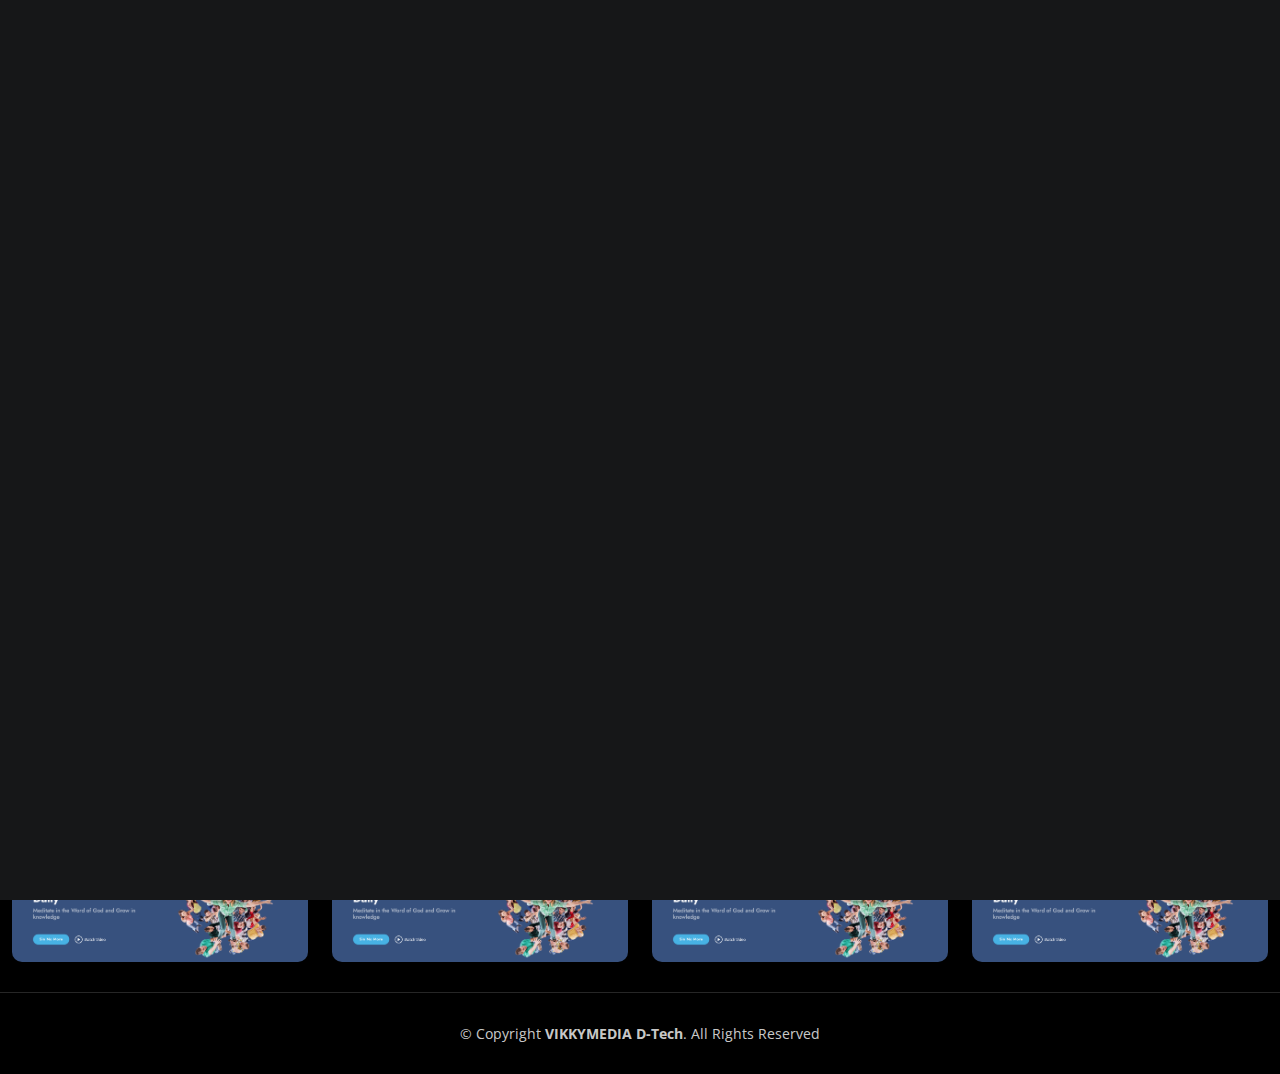
<file: index.html>
<!DOCTYPE html>
<html lang="en">

<head>
  <meta charset="utf-8">
  <meta content="width=device-width, initial-scale=1.0" name="viewport">

  <title>VIKKYMEDIA D-TECH</title>
  <meta content="" name="description">
  <meta content="" name="keywords">

  <!-- Favicons -->
  <link href="assets/img/profile.png" rel="icon">
  <link href="assets/img/profile.png" rel="apple-touch-icon">

  <!-- Google Fonts -->
  <link rel="preconnect" href="https://fonts.googleapis.com">
  <link rel="preconnect" href="https://fonts.gstatic.com" crossorigin>
  <link href="https://fonts.googleapis.com/css2?family=Open+Sans:ital,wght@0,300;0,400;0,500;0,600;0,700;1,300;1,400;1,600;1,700&family=Inter:ital,wght@0,300;0,400;0,500;0,600;0,700;1,300;1,400;1,500;1,600;1,700&family=Cardo:ital,wght@0,400;0,700;1,400&display=swap" rel="stylesheet">

  <!-- Logo font -->
  <link rel="preconnect" href="https://fonts.googleapis.com">
  <link rel="preconnect" href="https://fonts.gstatic.com" crossorigin>
  <link href="https://fonts.googleapis.com/css2?family=Patrick+Hand+SC&display=swap" rel="stylesheet">

  <!-- Vendor CSS Files -->
  <link href="assets/vendor/bootstrap/css/bootstrap.min.css" rel="stylesheet">
  <link href="assets/vendor/bootstrap-icons/bootstrap-icons.css" rel="stylesheet">
  <link href="assets/vendor/swiper/swiper-bundle.min.css" rel="stylesheet">
  <link href="assets/vendor/glightbox/css/glightbox.min.css" rel="stylesheet">
  <link href="assets/vendor/aos/aos.css" rel="stylesheet">

  <!-- Template Main CSS File -->
  <link href="assets/css/main.css" rel="stylesheet">
</head>

<body>

  <!-- ======= Header ======= -->
  <header id="header" class="header d-flex align-items-center fixed-top">
    <div class="container-fluid d-flex align-items-center justify-content-between">

      <a href="index.html" class="logo d-flex align-items-center  me-auto me-lg-0">
        <img src="assets/img/logo-01.png" alt="">
        <h1 class="logo-text">vikkymedia D-Tech</h1>
      </a>

      <nav id="navbar" class="navbar">
        <ul>
          <li><a href="index.html" class="active">Home</a></li>
          <li><a href="about.html">About</a></li>
          <li class="dropdown"><a href="#"><span>Projects</span> <i class="bi bi-chevron-down dropdown-indicator"></i></a>
            <ul>
              <li><a href="gallery.html">Seek Daily</a></li>
              <li><a href="gallery.html">People</a></li>
              <li><a href="gallery.html">Architecture</a></li>
              <li><a href="gallery.html">Animals</a></li>
              <li><a href="gallery.html">Sports</a></li>
              <li><a href="gallery.html">Travel</a></li>
              <li class="dropdown"><a href="#"><span>Sub Menu</span> <i class="bi bi-chevron-down dropdown-indicator"></i></a>
                <ul>
                  <li><a href="#">Sub Menu 1</a></li>
                  <li><a href="#">Sub Menu 2</a></li>
                  <li><a href="#">Sub Menu 3</a></li>
                </ul>
              </li>
            </ul>
          </li>
          <li><a href="services.html">Services</a></li>
          <li><a href="contact.html">Contact</a></li>
        </ul>
      </nav><!-- .navbar -->

      <div class="header-social-links">
        <a href="#" class="twitter"><i class="bi bi-twitter"></i></a>
        <a href="#" class="facebook"><i class="bi bi-facebook"></i></a>
        <a href="#" class="instagram"><i class="bi bi-instagram"></i></a>
        <a href="#" class="linkedin"><i class="bi bi-linkedin"></i></i></a>
      </div>
      <i class="mobile-nav-toggle mobile-nav-show bi bi-list"></i>
      <i class="mobile-nav-toggle mobile-nav-hide d-none bi bi-x"></i>

    </div>
  </header><!-- End Header -->

  <!-- ======= Hero Section ======= -->
  <section id="hero" class="hero d-flex flex-column justify-content-center align-items-center" data-aos="fade" data-aos-delay="1500">
    <div class="container">
      <div class="row justify-content-center">
        <div class="col-lg-6 text-center">
          <h2>I'm <span>Victor Joseph</span> a Professional Frontend Developer</h2>
          <p>And I craft high-performing and delightful experiences tailored and conversion-focused</p>
          <a href="contact.html" class="btn-get-started">Available for hire</a>
        </div>
      </div>
    </div>
  </section><!-- End Hero Section -->

  <main id="main" data-aos="fade" data-aos-delay="1500">

    <!-- ======= Gallery Section ======= -->
    <section id="gallery" class="gallery">
      <div class="container-fluid">

        <div class="row gy-4 justify-content-center">
          <div class="col-xl-3 col-lg-4 col-md-6">
            <div class="gallery-item h-100">
              <img src="assets/img/gallery/dailyword.png" class="img-fluid" alt="">
              <div class="gallery-links d-flex align-items-center justify-content-center">
                <a href="assets/img/gallery/seekdaily.png" title="Gallery 1" class="glightbox preview-link"><i class="bi bi-arrows-angle-expand"></i></a>
                <a href="Daily-Word.html" class="details-link"><i class="bi bi-link-45deg"></i></a>
              </div>
            </div>
          </div><!-- End Gallery Item -->
          <div class="col-xl-3 col-lg-4 col-md-6">
            <div class="gallery-item h-100">
              <img src="assets/img/gallery/form.png" class="img-fluid" alt="">
              <div class="gallery-links d-flex align-items-center justify-content-center">
                <a href="assets/img/gallery/vikkycalculator.png" title="Gallery 2" class="glightbox preview-link"><i class="bi bi-arrows-angle-expand"></i></a>
                <a href="gallery-single.html" class="details-link"><i class="bi bi-link-45deg"></i></a>
              </div>
            </div>
          </div><!-- End Gallery Item -->
          <div class="col-xl-3 col-lg-4 col-md-6">
            <div class="gallery-item h-100">
              <img src="assets/img/gallery/seekdaily.png" class="img-fluid" alt="">
              <div class="gallery-links d-flex align-items-center justify-content-center">
                <a href="assets/img/gallery/gallery-3.jpg" title="Gallery 3" class="glightbox preview-link"><i class="bi bi-arrows-angle-expand"></i></a>
                <a href="gallery-single.html" class="details-link"><i class="bi bi-link-45deg"></i></a>
              </div>
            </div>
          </div><!-- End Gallery Item -->
          <div class="col-xl-3 col-lg-4 col-md-6">
            <div class="gallery-item h-100">
              <img src="assets/img/gallery/seekdaily.png" class="img-fluid" alt="">
              <div class="gallery-links d-flex align-items-center justify-content-center">
                <a href="assets/img/gallery/gallery-8.jpg" title="Gallery 8" class="glightbox preview-link"><i class="bi bi-arrows-angle-expand"></i></a>
                <a href="gallery-single.html" class="details-link"><i class="bi bi-link-45deg"></i></a>
              </div>
            </div>
          </div><!-- End Gallery Item -->
          <div class="col-xl-3 col-lg-4 col-md-6">
            <div class="gallery-item h-100">
              <img src="assets/img/gallery/seekdaily.png" class="img-fluid" alt="">
              <div class="gallery-links d-flex align-items-center justify-content-center">
                <a href="assets/img/gallery/gallery-9.jpg" title="Gallery 9" class="glightbox preview-link"><i class="bi bi-arrows-angle-expand"></i></a>
                <a href="gallery-single.html" class="details-link"><i class="bi bi-link-45deg"></i></a>
              </div>
            </div>
          </div><!-- End Gallery Item -->
          <div class="col-xl-3 col-lg-4 col-md-6">
            <div class="gallery-item h-100">
              <img src="assets/img/gallery/seekdaily.png" class="img-fluid" alt="">
              <div class="gallery-links d-flex align-items-center justify-content-center">
                <a href="assets/img/gallery/gallery-10.jpg" title="Gallery 10" class="glightbox preview-link"><i class="bi bi-arrows-angle-expand"></i></a>
                <a href="gallery-single.html" class="details-link"><i class="bi bi-link-45deg"></i></a>
              </div>
            </div>
          </div><!-- End Gallery Item -->
          <div class="col-xl-3 col-lg-4 col-md-6">
            <div class="gallery-item h-100">
              <img src="assets/img/gallery/seekdaily.png" class="img-fluid" alt="">
              <div class="gallery-links d-flex align-items-center justify-content-center">
                <a href="assets/img/gallery/gallery-11.jpg" title="Gallery 11" class="glightbox preview-link"><i class="bi bi-arrows-angle-expand"></i></a>
                <a href="gallery-single.html" class="details-link"><i class="bi bi-link-45deg"></i></a>
              </div>
            </div>
          </div><!-- End Gallery Item -->
          <div class="col-xl-3 col-lg-4 col-md-6">
            <div class="gallery-item h-100">
              <img src="assets/img/gallery/seekdaily.png" class="img-fluid" alt="">
              <div class="gallery-links d-flex align-items-center justify-content-center">
                <a href="assets/img/gallery/gallery-12.jpg" title="Gallery 12" class="glightbox preview-link"><i class="bi bi-arrows-angle-expand"></i></a>
                <a href="gallery-single.html" class="details-link"><i class="bi bi-link-45deg"></i></a>
              </div>
            </div>
          </div><!-- End Gallery Item -->
          <div class="col-xl-3 col-lg-4 col-md-6">
            <div class="gallery-item h-100">
              <img src="assets/img/gallery/seekdaily.png" class="img-fluid" alt="">
              <div class="gallery-links d-flex align-items-center justify-content-center">
                <a href="assets/img/gallery/gallery-13.jpg" title="Gallery 13" class="glightbox preview-link"><i class="bi bi-arrows-angle-expand"></i></a>
                <a href="gallery-single.html" class="details-link"><i class="bi bi-link-45deg"></i></a>
              </div>
            </div>
          </div><!-- End Gallery Item -->
          <div class="col-xl-3 col-lg-4 col-md-6">
            <div class="gallery-item h-100">
              <img src="assets/img/gallery/seekdaily.png" class="img-fluid" alt="">
              <div class="gallery-links d-flex align-items-center justify-content-center">
                <a href="assets/img/gallery/gallery-14.jpg" title="Gallery 14" class="glightbox preview-link"><i class="bi bi-arrows-angle-expand"></i></a>
                <a href="gallery-single.html" class="details-link"><i class="bi bi-link-45deg"></i></a>
              </div>
            </div>
          </div><!-- End Gallery Item -->
          <div class="col-xl-3 col-lg-4 col-md-6">
            <div class="gallery-item h-100">
              <img src="assets/img/gallery/seekdaily.png" class="img-fluid" alt="">
              <div class="gallery-links d-flex align-items-center justify-content-center">
                <a href="assets/img/gallery/gallery-15.jpg" title="Gallery 15" class="glightbox preview-link"><i class="bi bi-arrows-angle-expand"></i></a>
                <a href="gallery-single.html" class="details-link"><i class="bi bi-link-45deg"></i></a>
              </div>
            </div>
          </div><!-- End Gallery Item -->
          <div class="col-xl-3 col-lg-4 col-md-6">
            <div class="gallery-item h-100">
              <img src="assets/img/gallery/seekdaily.png" class="img-fluid" alt="">
              <div class="gallery-links d-flex align-items-center justify-content-center">
                <a href="assets/img/gallery/gallery-16.jpg" title="Gallery 16" class="glightbox preview-link"><i class="bi bi-arrows-angle-expand"></i></a>
                <a href="gallery-single.html" class="details-link"><i class="bi bi-link-45deg"></i></a>
              </div>
            </div>
          </div><!-- End Gallery Item -->

        </div>

      </div>
    </section><!-- End Gallery Section -->

  </main><!-- End #main -->

  <!-- ======= Footer ======= -->
  <footer id="footer" class="footer">
    <div class="container">
      <div class="copyright">
        &copy; Copyright <strong><span>VIKKYMEDIA D-Tech</span></strong>. All Rights Reserved
      </div>
    </div>
  </footer><!-- End Footer -->

  <a href="#" class="scroll-top d-flex align-items-center justify-content-center"><i class="bi bi-arrow-up-short"></i></a>

  <div id="preloader">
    <div class="line"></div>
  </div>

  <!-- Vendor JS Files -->
  <script src="assets/vendor/bootstrap/js/bootstrap.bundle.min.js"></script>
  <script src="assets/vendor/swiper/swiper-bundle.min.js"></script>
  <script src="assets/vendor/glightbox/js/glightbox.min.js"></script>
  <script src="assets/vendor/aos/aos.js"></script>
  <script src="assets/vendor/php-email-form/validate.js"></script>

  <!-- Template Main JS File -->
  <script src="assets/js/main.js"></script>

</body>

</html>
</file>
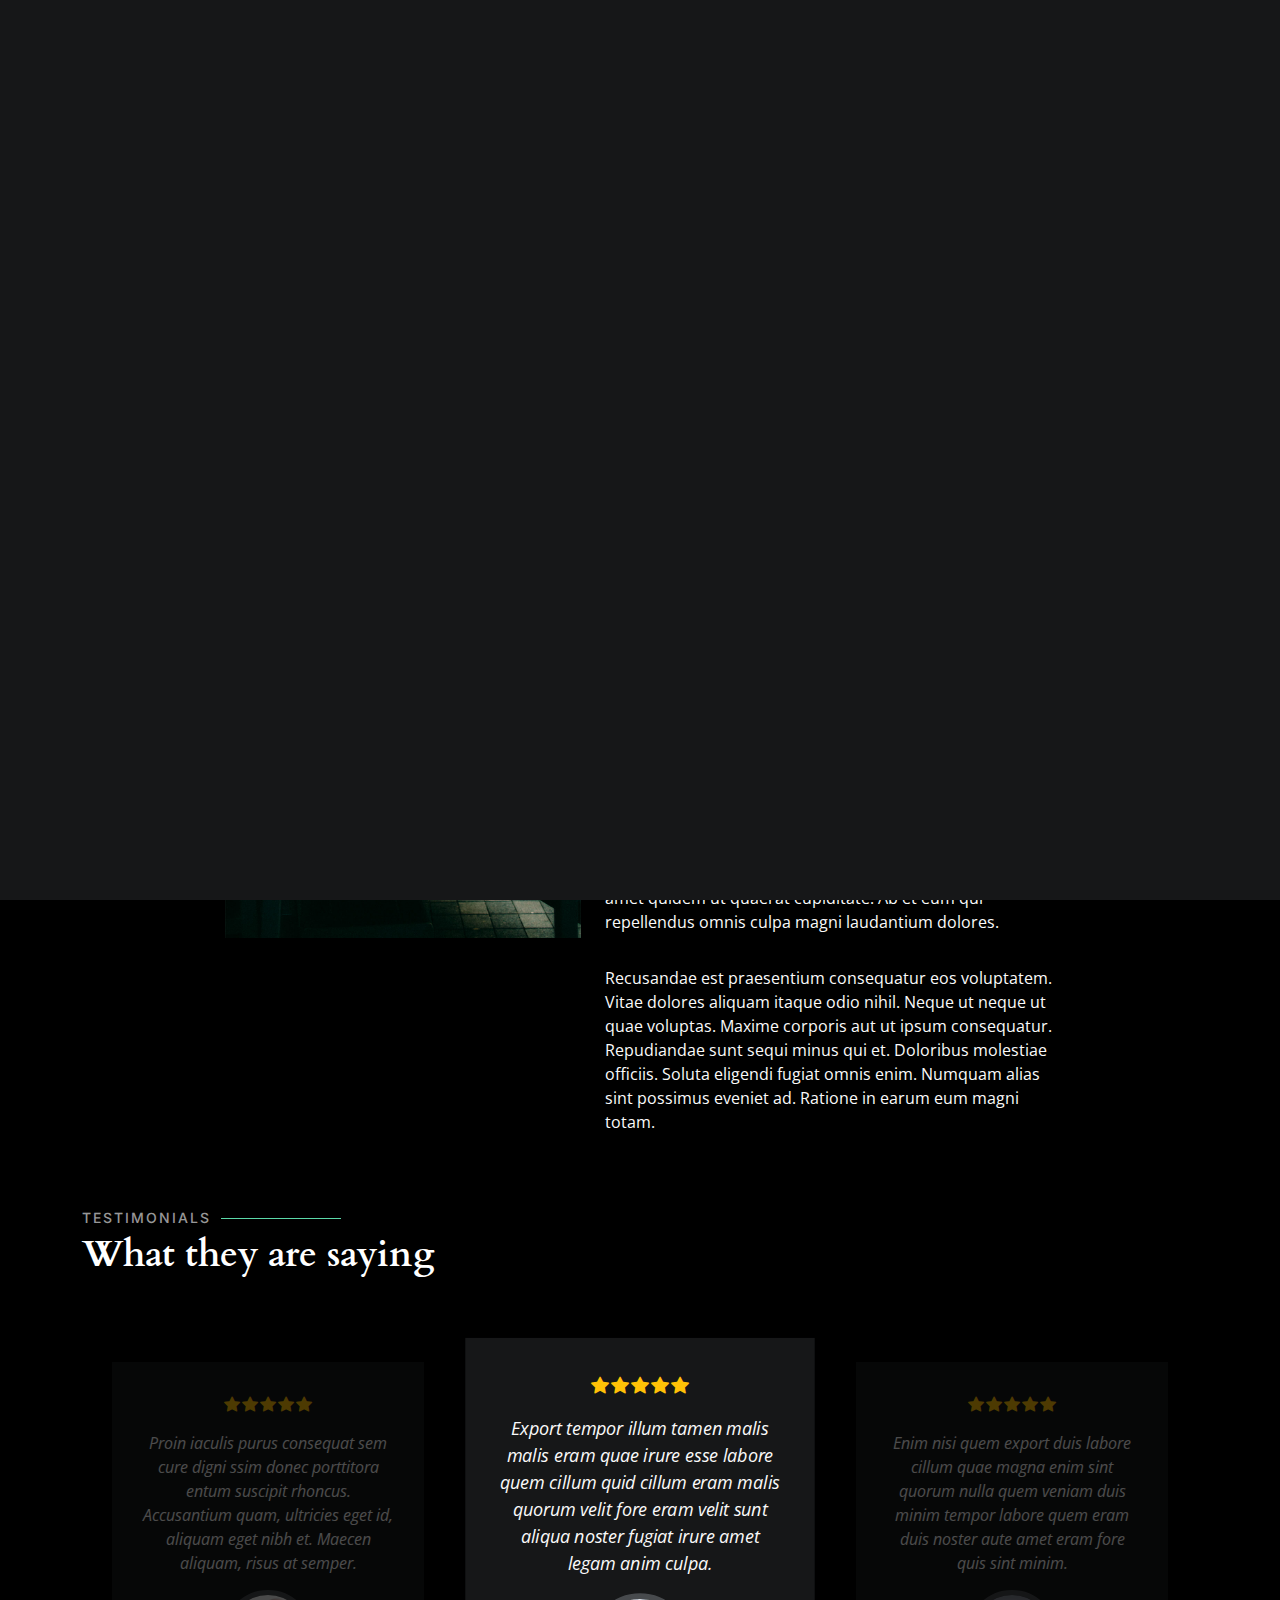
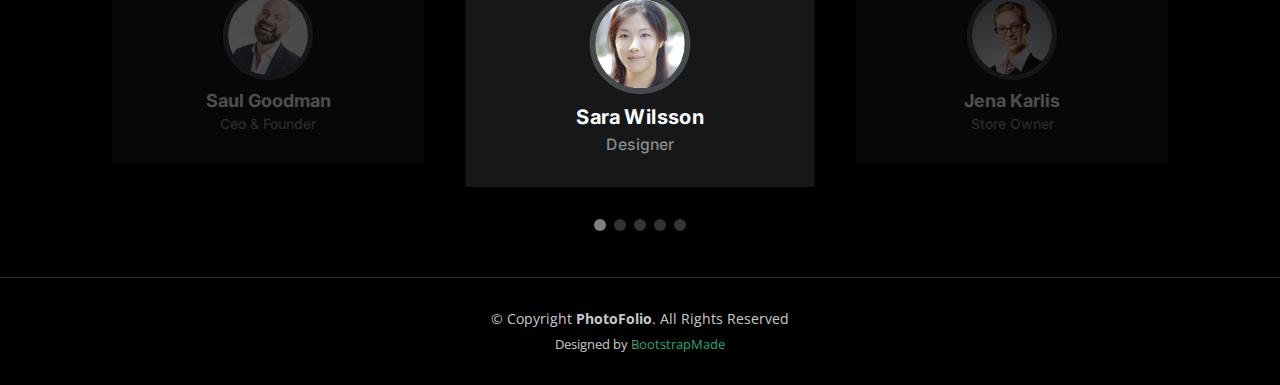
<file: about.html>
<!DOCTYPE html>
<html lang="en">

<head>
  <meta charset="utf-8">
  <meta content="width=device-width, initial-scale=1.0" name="viewport">

  <title>PhotoFolio Bootstrap Template - About</title>
  <meta content="" name="description">
  <meta content="" name="keywords">

  <!-- Favicons -->
  <link href="assets/img/favicon.png" rel="icon">
  <link href="assets/img/apple-touch-icon.png" rel="apple-touch-icon">

  <!-- Google Fonts -->
  <link rel="preconnect" href="https://fonts.googleapis.com">
  <link rel="preconnect" href="https://fonts.gstatic.com" crossorigin>
  <link href="https://fonts.googleapis.com/css2?family=Open+Sans:ital,wght@0,300;0,400;0,500;0,600;0,700;1,300;1,400;1,600;1,700&family=Inter:ital,wght@0,300;0,400;0,500;0,600;0,700;1,300;1,400;1,500;1,600;1,700&family=Cardo:ital,wght@0,400;0,700;1,400&display=swap" rel="stylesheet">

  <!-- Vendor CSS Files -->
  <link href="assets/vendor/bootstrap/css/bootstrap.min.css" rel="stylesheet">
  <link href="assets/vendor/bootstrap-icons/bootstrap-icons.css" rel="stylesheet">
  <link href="assets/vendor/swiper/swiper-bundle.min.css" rel="stylesheet">
  <link href="assets/vendor/glightbox/css/glightbox.min.css" rel="stylesheet">
  <link href="assets/vendor/aos/aos.css" rel="stylesheet">

  <!-- Template Main CSS File -->
  <link href="assets/css/main.css" rel="stylesheet">

  <!-- =======================================================
  * Template Name: PhotoFolio
  * Updated: Jan 29 2024 with Bootstrap v5.3.2
  * Template URL: https://bootstrapmade.com/photofolio-bootstrap-photography-website-template/
  * Author: BootstrapMade.com
  * License: https://bootstrapmade.com/license/
  ======================================================== -->
</head>

<body>

  <!-- ======= Header ======= -->
  <header id="header" class="header d-flex align-items-center fixed-top">
    <div class="container-fluid d-flex align-items-center justify-content-between">

      <a href="index.html" class="logo d-flex align-items-center  me-auto me-lg-0">
        <!-- Uncomment the line below if you also wish to use an image logo -->
        <!-- <img src="assets/img/logo.png" alt=""> -->
        <i class="bi bi-camera"></i>
        <h1>PhotoFolio</h1>
      </a>

      <nav id="navbar" class="navbar">
        <ul>
          <li><a href="index.html">Home</a></li>
          <li><a href="about.html" class="active">About</a></li>
          <li class="dropdown"><a href="#"><span>Gallery</span> <i class="bi bi-chevron-down dropdown-indicator"></i></a>
            <ul>
              <li><a href="gallery.html">Nature</a></li>
              <li><a href="gallery.html">People</a></li>
              <li><a href="gallery.html">Architecture</a></li>
              <li><a href="gallery.html">Animals</a></li>
              <li><a href="gallery.html">Sports</a></li>
              <li><a href="gallery.html">Travel</a></li>
              <li class="dropdown"><a href="#"><span>Sub Menu</span> <i class="bi bi-chevron-down dropdown-indicator"></i></a>
                <ul>
                  <li><a href="#">Sub Menu 1</a></li>
                  <li><a href="#">Sub Menu 2</a></li>
                  <li><a href="#">Sub Menu 3</a></li>
                </ul>
              </li>
            </ul>
          </li>
          <li><a href="services.html">Services</a></li>
          <li><a href="contact.html">Contact</a></li>
        </ul>
      </nav><!-- .navbar -->

      <div class="header-social-links">
        <a href="#" class="twitter"><i class="bi bi-twitter"></i></a>
        <a href="#" class="facebook"><i class="bi bi-facebook"></i></a>
        <a href="#" class="instagram"><i class="bi bi-instagram"></i></a>
        <a href="#" class="linkedin"><i class="bi bi-linkedin"></i></i></a>
      </div>
      <i class="mobile-nav-toggle mobile-nav-show bi bi-list"></i>
      <i class="mobile-nav-toggle mobile-nav-hide d-none bi bi-x"></i>

    </div>
  </header><!-- End Header -->

  <main id="main" data-aos="fade" data-aos-delay="1500">

    <!-- ======= End Page Header ======= -->
    <div class="page-header d-flex align-items-center">
      <div class="container position-relative">
        <div class="row d-flex justify-content-center">
          <div class="col-lg-6 text-center">
            <h2>About</h2>
            <p>Odio et unde deleniti. Deserunt numquam exercitationem. Officiis quo odio sint voluptas consequatur ut a odio voluptatem. Sit dolorum debitis veritatis natus dolores. Quasi ratione sint. Sit quaerat ipsum dolorem.</p>

            <a class="cta-btn" href="contact.html">Available for hire</a>

          </div>
        </div>
      </div>
    </div><!-- End Page Header -->

    <!-- ======= About Section ======= -->
    <section id="about" class="about">
      <div class="container">

        <div class="row gy-4 justify-content-center">
          <div class="col-lg-4">
            <img src="assets/img/profile-img.jpg" class="img-fluid" alt="">
          </div>
          <div class="col-lg-5 content">
            <h2>Professional Photographer from New York</h2>
            <p class="fst-italic py-3">
              Lorem ipsum dolor sit amet, consectetur adipiscing elit, sed do eiusmod tempor incididunt ut labore et dolore
              magna aliqua.
            </p>
            <div class="row">
              <div class="col-lg-6">
                <ul>
                  <li><i class="bi bi-chevron-right"></i> <strong>Birthday:</strong> <span>1 May 1995</span></li>
                  <li><i class="bi bi-chevron-right"></i> <strong>Website:</strong> <span>www.example.com</span></li>
                  <li><i class="bi bi-chevron-right"></i> <strong>Phone:</strong> <span>+123 456 7890</span></li>
                  <li><i class="bi bi-chevron-right"></i> <strong>City:</strong> <span>New York, USA</span></li>
                </ul>
              </div>
              <div class="col-lg-6">
                <ul>
                  <li><i class="bi bi-chevron-right"></i> <strong>Age:</strong> <span>30</span></li>
                  <li><i class="bi bi-chevron-right"></i> <strong>Degree:</strong> <span>Master</span></li>
                  <li><i class="bi bi-chevron-right"></i> <strong>PhEmailone:</strong> <span>email@example.com</span></li>
                  <li><i class="bi bi-chevron-right"></i> <strong>Freelance:</strong> <span>Available</span></li>
                </ul>
              </div>
            </div>
            <p class="py-3">
              Officiis eligendi itaque labore et dolorum mollitia officiis optio vero. Quisquam sunt adipisci omnis et ut. Nulla accusantium dolor incidunt officia tempore. Et eius omnis.
              Cupiditate ut dicta maxime officiis quidem quia. Sed et consectetur qui quia repellendus itaque neque. Aliquid amet quidem ut quaerat cupiditate. Ab et eum qui repellendus omnis culpa magni laudantium dolores.
            </p>
            <p class="m-0">
              Recusandae est praesentium consequatur eos voluptatem. Vitae dolores aliquam itaque odio nihil. Neque ut neque ut quae voluptas. Maxime corporis aut ut ipsum consequatur. Repudiandae sunt sequi minus qui et. Doloribus molestiae officiis.
              Soluta eligendi fugiat omnis enim. Numquam alias sint possimus eveniet ad. Ratione in earum eum magni totam.
            </p>
          </div>
        </div>

      </div>
    </section><!-- End About Section -->

    <!-- ======= Testimonials Section ======= -->
    <section id="testimonials" class="testimonials">
      <div class="container">

        <div class="section-header">
          <h2>Testimonials</h2>
          <p>What they are saying</p>
        </div>

        <div class="slides-3 swiper">
          <div class="swiper-wrapper">

            <div class="swiper-slide">
              <div class="testimonial-item">
                <div class="stars">
                  <i class="bi bi-star-fill"></i><i class="bi bi-star-fill"></i><i class="bi bi-star-fill"></i><i class="bi bi-star-fill"></i><i class="bi bi-star-fill"></i>
                </div>
                <p>
                  Proin iaculis purus consequat sem cure digni ssim donec porttitora entum suscipit rhoncus. Accusantium quam, ultricies eget id, aliquam eget nibh et. Maecen aliquam, risus at semper.
                </p>
                <div class="profile mt-auto">
                  <img src="assets/img/testimonials/testimonials-1.jpg" class="testimonial-img" alt="">
                  <h3>Saul Goodman</h3>
                  <h4>Ceo &amp; Founder</h4>
                </div>
              </div>
            </div><!-- End testimonial item -->

            <div class="swiper-slide">
              <div class="testimonial-item">
                <div class="stars">
                  <i class="bi bi-star-fill"></i><i class="bi bi-star-fill"></i><i class="bi bi-star-fill"></i><i class="bi bi-star-fill"></i><i class="bi bi-star-fill"></i>
                </div>
                <p>
                  Export tempor illum tamen malis malis eram quae irure esse labore quem cillum quid cillum eram malis quorum velit fore eram velit sunt aliqua noster fugiat irure amet legam anim culpa.
                </p>
                <div class="profile mt-auto">
                  <img src="assets/img/testimonials/testimonials-2.jpg" class="testimonial-img" alt="">
                  <h3>Sara Wilsson</h3>
                  <h4>Designer</h4>
                </div>
              </div>
            </div><!-- End testimonial item -->

            <div class="swiper-slide">
              <div class="testimonial-item">
                <div class="stars">
                  <i class="bi bi-star-fill"></i><i class="bi bi-star-fill"></i><i class="bi bi-star-fill"></i><i class="bi bi-star-fill"></i><i class="bi bi-star-fill"></i>
                </div>
                <p>
                  Enim nisi quem export duis labore cillum quae magna enim sint quorum nulla quem veniam duis minim tempor labore quem eram duis noster aute amet eram fore quis sint minim.
                </p>
                <div class="profile mt-auto">
                  <img src="assets/img/testimonials/testimonials-3.jpg" class="testimonial-img" alt="">
                  <h3>Jena Karlis</h3>
                  <h4>Store Owner</h4>
                </div>
              </div>
            </div><!-- End testimonial item -->

            <div class="swiper-slide">
              <div class="testimonial-item">
                <div class="stars">
                  <i class="bi bi-star-fill"></i><i class="bi bi-star-fill"></i><i class="bi bi-star-fill"></i><i class="bi bi-star-fill"></i><i class="bi bi-star-fill"></i>
                </div>
                <p>
                  Fugiat enim eram quae cillum dolore dolor amet nulla culpa multos export minim fugiat minim velit minim dolor enim duis veniam ipsum anim magna sunt elit fore quem dolore labore illum veniam.
                </p>
                <div class="profile mt-auto">
                  <img src="assets/img/testimonials/testimonials-4.jpg" class="testimonial-img" alt="">
                  <h3>Matt Brandon</h3>
                  <h4>Freelancer</h4>
                </div>
              </div>
            </div><!-- End testimonial item -->

            <div class="swiper-slide">
              <div class="testimonial-item">
                <div class="stars">
                  <i class="bi bi-star-fill"></i><i class="bi bi-star-fill"></i><i class="bi bi-star-fill"></i><i class="bi bi-star-fill"></i><i class="bi bi-star-fill"></i>
                </div>
                <p>
                  Quis quorum aliqua sint quem legam fore sunt eram irure aliqua veniam tempor noster veniam enim culpa labore duis sunt culpa nulla illum cillum fugiat legam esse veniam culpa fore nisi cillum quid.
                </p>
                <div class="profile mt-auto">
                  <img src="assets/img/testimonials/testimonials-5.jpg" class="testimonial-img" alt="">
                  <h3>John Larson</h3>
                  <h4>Entrepreneur</h4>
                </div>
              </div>
            </div><!-- End testimonial item -->

          </div>
          <div class="swiper-pagination"></div>
        </div>

      </div>
    </section><!-- End Testimonials Section -->

  </main><!-- End #main -->

  <!-- ======= Footer ======= -->
  <footer id="footer" class="footer">
    <div class="container">
      <div class="copyright">
        &copy; Copyright <strong><span>PhotoFolio</span></strong>. All Rights Reserved
      </div>
      <div class="credits">
        <!-- All the links in the footer should remain intact. -->
        <!-- You can delete the links only if you purchased the pro version. -->
        <!-- Licensing information: https://bootstrapmade.com/license/ -->
        <!-- Purchase the pro version with working PHP/AJAX contact form: https://bootstrapmade.com/photofolio-bootstrap-photography-website-template/ -->
        Designed by <a href="https://bootstrapmade.com/">BootstrapMade</a>
      </div>
    </div>
  </footer><!-- End Footer -->

  <a href="#" class="scroll-top d-flex align-items-center justify-content-center"><i class="bi bi-arrow-up-short"></i></a>

  <div id="preloader">
    <div class="line"></div>
  </div>

  <!-- Vendor JS Files -->
  <script src="assets/vendor/bootstrap/js/bootstrap.bundle.min.js"></script>
  <script src="assets/vendor/swiper/swiper-bundle.min.js"></script>
  <script src="assets/vendor/glightbox/js/glightbox.min.js"></script>
  <script src="assets/vendor/aos/aos.js"></script>
  <script src="assets/vendor/php-email-form/validate.js"></script>

  <!-- Template Main JS File -->
  <script src="assets/js/main.js"></script>

</body>

</html>
</file>
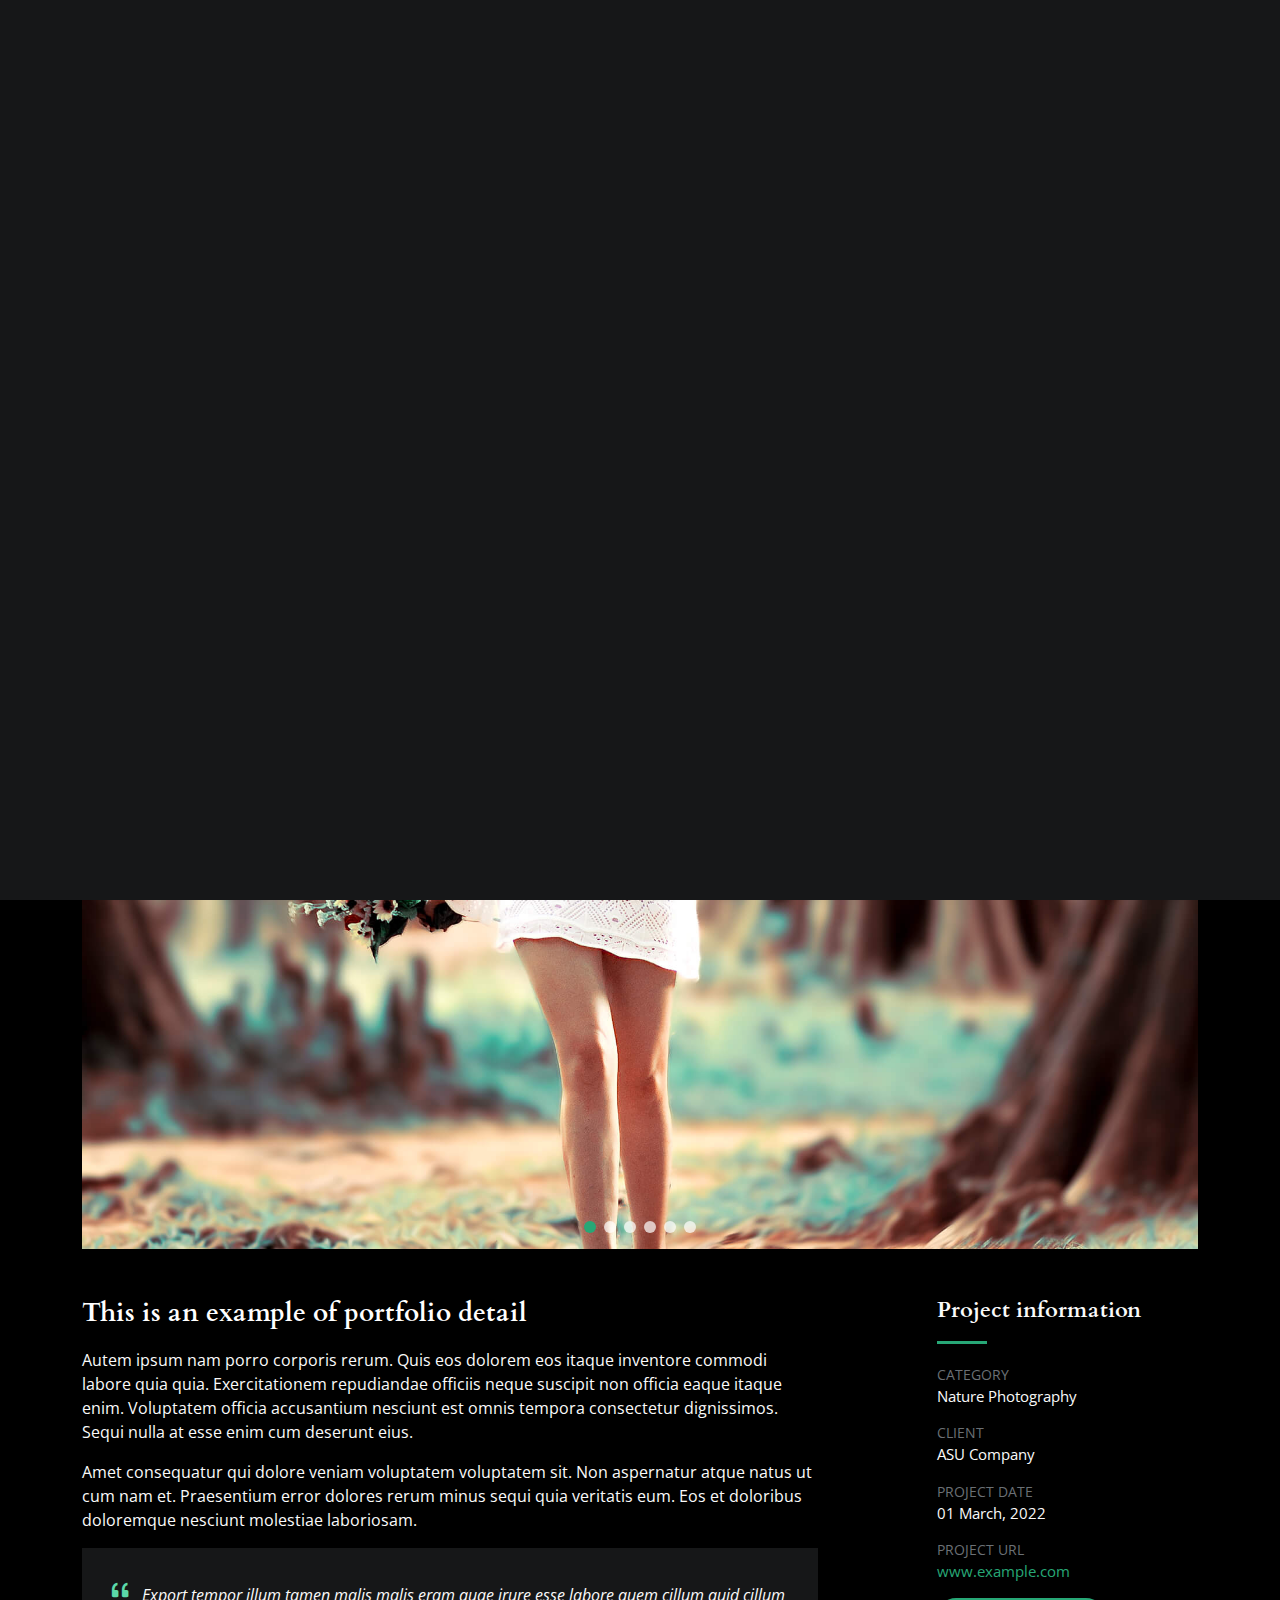
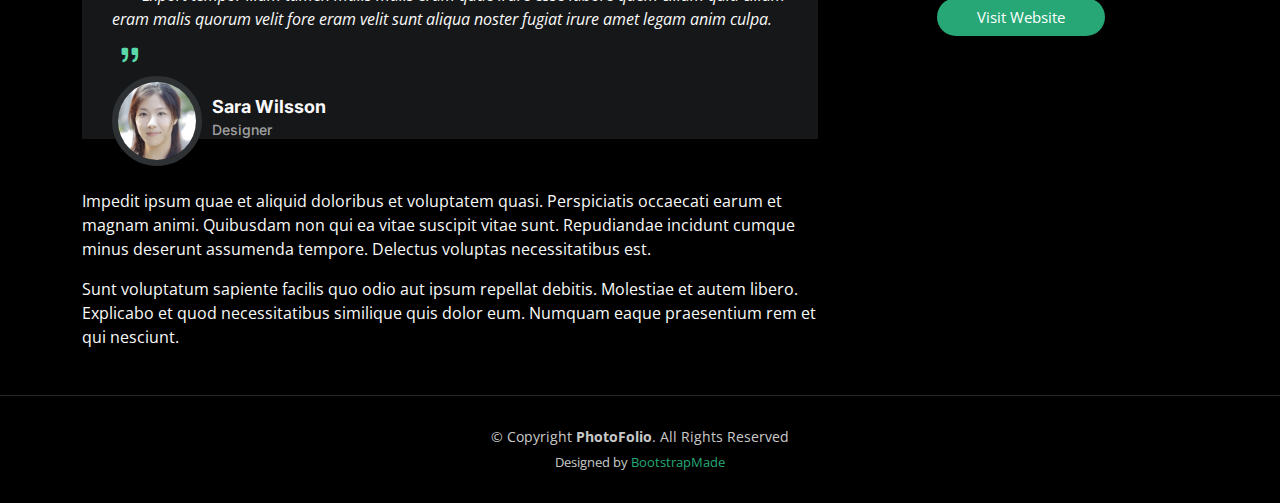
<file: Daily-Word.html>
<!DOCTYPE html>
<html lang="en">

<head>
  <meta charset="utf-8">
  <meta content="width=device-width, initial-scale=1.0" name="viewport">

  <title>Daily word of JEsus</title>
  <meta content="" name="description">
  <meta content="" name="keywords">

  <!-- Favicons -->
  <link href="assets/img/favicon.png" rel="icon">
  <link href="assets/img/apple-touch-icon.png" rel="apple-touch-icon">

  <!-- Google Fonts -->
  <link rel="preconnect" href="https://fonts.googleapis.com">
  <link rel="preconnect" href="https://fonts.gstatic.com" crossorigin>
  <link href="https://fonts.googleapis.com/css2?family=Open+Sans:ital,wght@0,300;0,400;0,500;0,600;0,700;1,300;1,400;1,600;1,700&family=Inter:ital,wght@0,300;0,400;0,500;0,600;0,700;1,300;1,400;1,500;1,600;1,700&family=Cardo:ital,wght@0,400;0,700;1,400&display=swap" rel="stylesheet">

  <!-- Vendor CSS Files -->
  <link href="assets/vendor/bootstrap/css/bootstrap.min.css" rel="stylesheet">
  <link href="assets/vendor/bootstrap-icons/bootstrap-icons.css" rel="stylesheet">
  <link href="assets/vendor/swiper/swiper-bundle.min.css" rel="stylesheet">
  <link href="assets/vendor/glightbox/css/glightbox.min.css" rel="stylesheet">
  <link href="assets/vendor/aos/aos.css" rel="stylesheet">

  <!-- Template Main CSS File -->
  <link href="assets/css/main.css" rel="stylesheet">
</head>

<body>

  <!-- ======= Header ======= -->
  <header id="header" class="header d-flex align-items-center fixed-top">
    <div class="container-fluid d-flex align-items-center justify-content-between">

      <a href="index.html" class="logo d-flex align-items-center  me-auto me-lg-0">
        <img src="assets/img/logo.png" alt="">
        <h1>VIKKYMEDIA D-TECH</h1>
      </a>

      <nav id="navbar" class="navbar">
        <ul>
          <li><a href="index.html">Home</a></li>
          <li><a href="about.html">About</a></li>
          <li class="dropdown"><a href="#"><span>Gallery</span> <i class="bi bi-chevron-down dropdown-indicator"></i></a>
            <ul>
              <li><a href="gallery.html" class="active">Nature</a></li>
              <li><a href="gallery.html">People</a></li>
              <li><a href="gallery.html">Architecture</a></li>
              <li><a href="gallery.html">Animals</a></li>
              <li><a href="gallery.html">Sports</a></li>
              <li><a href="gallery.html">Travel</a></li>
              <li class="dropdown"><a href="#"><span>Sub Menu</span> <i class="bi bi-chevron-down dropdown-indicator"></i></a>
                <ul>
                  <li><a href="#">Sub Menu 1</a></li>
                  <li><a href="#">Sub Menu 2</a></li>
                  <li><a href="#">Sub Menu 3</a></li>
                </ul>
              </li>
            </ul>
          </li>
          <li><a href="services.html">Services</a></li>
          <li><a href="contact.html">Contact</a></li>
        </ul>
      </nav><!-- .navbar -->

      <div class="header-social-links">
        <a href="#" class="twitter"><i class="bi bi-twitter"></i></a>
        <a href="#" class="facebook"><i class="bi bi-facebook"></i></a>
        <a href="#" class="instagram"><i class="bi bi-instagram"></i></a>
        <a href="#" class="linkedin"><i class="bi bi-linkedin"></i></i></a>
      </div>
      <i class="mobile-nav-toggle mobile-nav-show bi bi-list"></i>
      <i class="mobile-nav-toggle mobile-nav-hide d-none bi bi-x"></i>

    </div>
  </header><!-- End Header -->

  <main id="main" data-aos="fade" data-aos-delay="1500">

    <!-- ======= End Page Header ======= -->
    <div class="page-header d-flex align-items-center">
      <div class="container position-relative">
        <div class="row d-flex justify-content-center">
          <div class="col-lg-6 text-center">
            <h2>Daily word of JEsus</h2>
            <p>Odio et unde deleniti. Deserunt numquam exercitationem. Officiis quo odio sint voluptas consequatur ut a odio voluptatem. Sit dolorum debitis veritatis natus dolores. Quasi ratione sint. Sit quaerat ipsum dolorem.</p>

            <a class="cta-btn" href="contact.html">Available for hire</a>

          </div>
        </div>
      </div>
    </div><!-- End Page Header -->

    <!-- ======= Gallery Single Section ======= -->
    <section id="gallery-single" class="gallery-single">
      <div class="container">

        <div class="position-relative h-100">
          <div class="slides-1 portfolio-details-slider swiper">
            <div class="swiper-wrapper align-items-center">

              <div class="swiper-slide">
                <img src="assets/img/gallery/gallery-8.jpg" alt="">
              </div>
              <div class="swiper-slide">
                <img src="assets/img/gallery/gallery-9.jpg" alt="">
              </div>
              <div class="swiper-slide">
                <img src="assets/img/gallery/gallery-10.jpg" alt="">
              </div>
              <div class="swiper-slide">
                <img src="assets/img/gallery/gallery-11.jpg" alt="">
              </div>
              <div class="swiper-slide">
                <img src="assets/img/gallery/gallery-12.jpg" alt="">
              </div>
              <div class="swiper-slide">
                <img src="assets/img/gallery/gallery-13.jpg" alt="">
              </div>

            </div>
            <div class="swiper-pagination"></div>
          </div>
          <div class="swiper-button-prev"></div>
          <div class="swiper-button-next"></div>

        </div>

        <div class="row justify-content-between gy-4 mt-4">

          <div class="col-lg-8">
            <div class="portfolio-description">
              <h2>This is an example of portfolio detail</h2>
              <p>
                Autem ipsum nam porro corporis rerum. Quis eos dolorem eos itaque inventore commodi labore quia quia. Exercitationem repudiandae officiis neque suscipit non officia eaque itaque enim. Voluptatem officia accusantium nesciunt est omnis tempora consectetur dignissimos. Sequi nulla at esse enim cum deserunt eius.
              </p>
              <p>
                Amet consequatur qui dolore veniam voluptatem voluptatem sit. Non aspernatur atque natus ut cum nam et. Praesentium error dolores rerum minus sequi quia veritatis eum. Eos et doloribus doloremque nesciunt molestiae laboriosam.
              </p>

              <div class="testimonial-item">
                <p>
                  <i class="bi bi-quote quote-icon-left"></i>
                  Export tempor illum tamen malis malis eram quae irure esse labore quem cillum quid cillum eram malis quorum velit fore eram velit sunt aliqua noster fugiat irure amet legam anim culpa.
                  <i class="bi bi-quote quote-icon-right"></i>
                </p>
                <div>
                  <img src="assets/img/testimonials/testimonials-2.jpg" class="testimonial-img" alt="">
                  <h3>Sara Wilsson</h3>
                  <h4>Designer</h4>
                </div>
              </div>

              <p>
                Impedit ipsum quae et aliquid doloribus et voluptatem quasi. Perspiciatis occaecati earum et magnam animi. Quibusdam non qui ea vitae suscipit vitae sunt. Repudiandae incidunt cumque minus deserunt assumenda tempore. Delectus voluptas necessitatibus est.

              <p>
                Sunt voluptatum sapiente facilis quo odio aut ipsum repellat debitis. Molestiae et autem libero. Explicabo et quod necessitatibus similique quis dolor eum. Numquam eaque praesentium rem et qui nesciunt.
              </p>

            </div>
          </div>

          <div class="col-lg-3">
            <div class="portfolio-info">
              <h3>Project information</h3>
              <ul>
                <li><strong>Category</strong> <span>Nature Photography</span></li>
                <li><strong>Client</strong> <span>ASU Company</span></li>
                <li><strong>Project date</strong> <span>01 March, 2022</span></li>
                <li><strong>Project URL</strong> <a href="#">www.example.com</a></li>
                <li><a href="#" class="btn-visit align-self-start">Visit Website</a></li>
              </ul>
            </div>
          </div>

        </div>

      </div>
    </section><!-- End Gallery Single Section -->

  </main><!-- End #main -->

  <!-- ======= Footer ======= -->
  <footer id="footer" class="footer">
    <div class="container">
      <div class="copyright">
        &copy; Copyright <strong><span>PhotoFolio</span></strong>. All Rights Reserved
      </div>
      <div class="credits">
        <!-- All the links in the footer should remain intact. -->
        <!-- You can delete the links only if you purchased the pro version. -->
        <!-- Licensing information: https://bootstrapmade.com/license/ -->
        <!-- Purchase the pro version with working PHP/AJAX contact form: https://bootstrapmade.com/photofolio-bootstrap-photography-website-template/ -->
        Designed by <a href="https://bootstrapmade.com/">BootstrapMade</a>
      </div>
    </div>
  </footer><!-- End Footer -->

  <a href="#" class="scroll-top d-flex align-items-center justify-content-center"><i class="bi bi-arrow-up-short"></i></a>

  <div id="preloader">
    <div class="line"></div>
  </div>

  <!-- Vendor JS Files -->
  <script src="assets/vendor/bootstrap/js/bootstrap.bundle.min.js"></script>
  <script src="assets/vendor/swiper/swiper-bundle.min.js"></script>
  <script src="assets/vendor/glightbox/js/glightbox.min.js"></script>
  <script src="assets/vendor/aos/aos.js"></script>
  <script src="assets/vendor/php-email-form/validate.js"></script>

  <!-- Template Main JS File -->
  <script src="assets/js/main.js"></script>

</body>

</html>
</file>
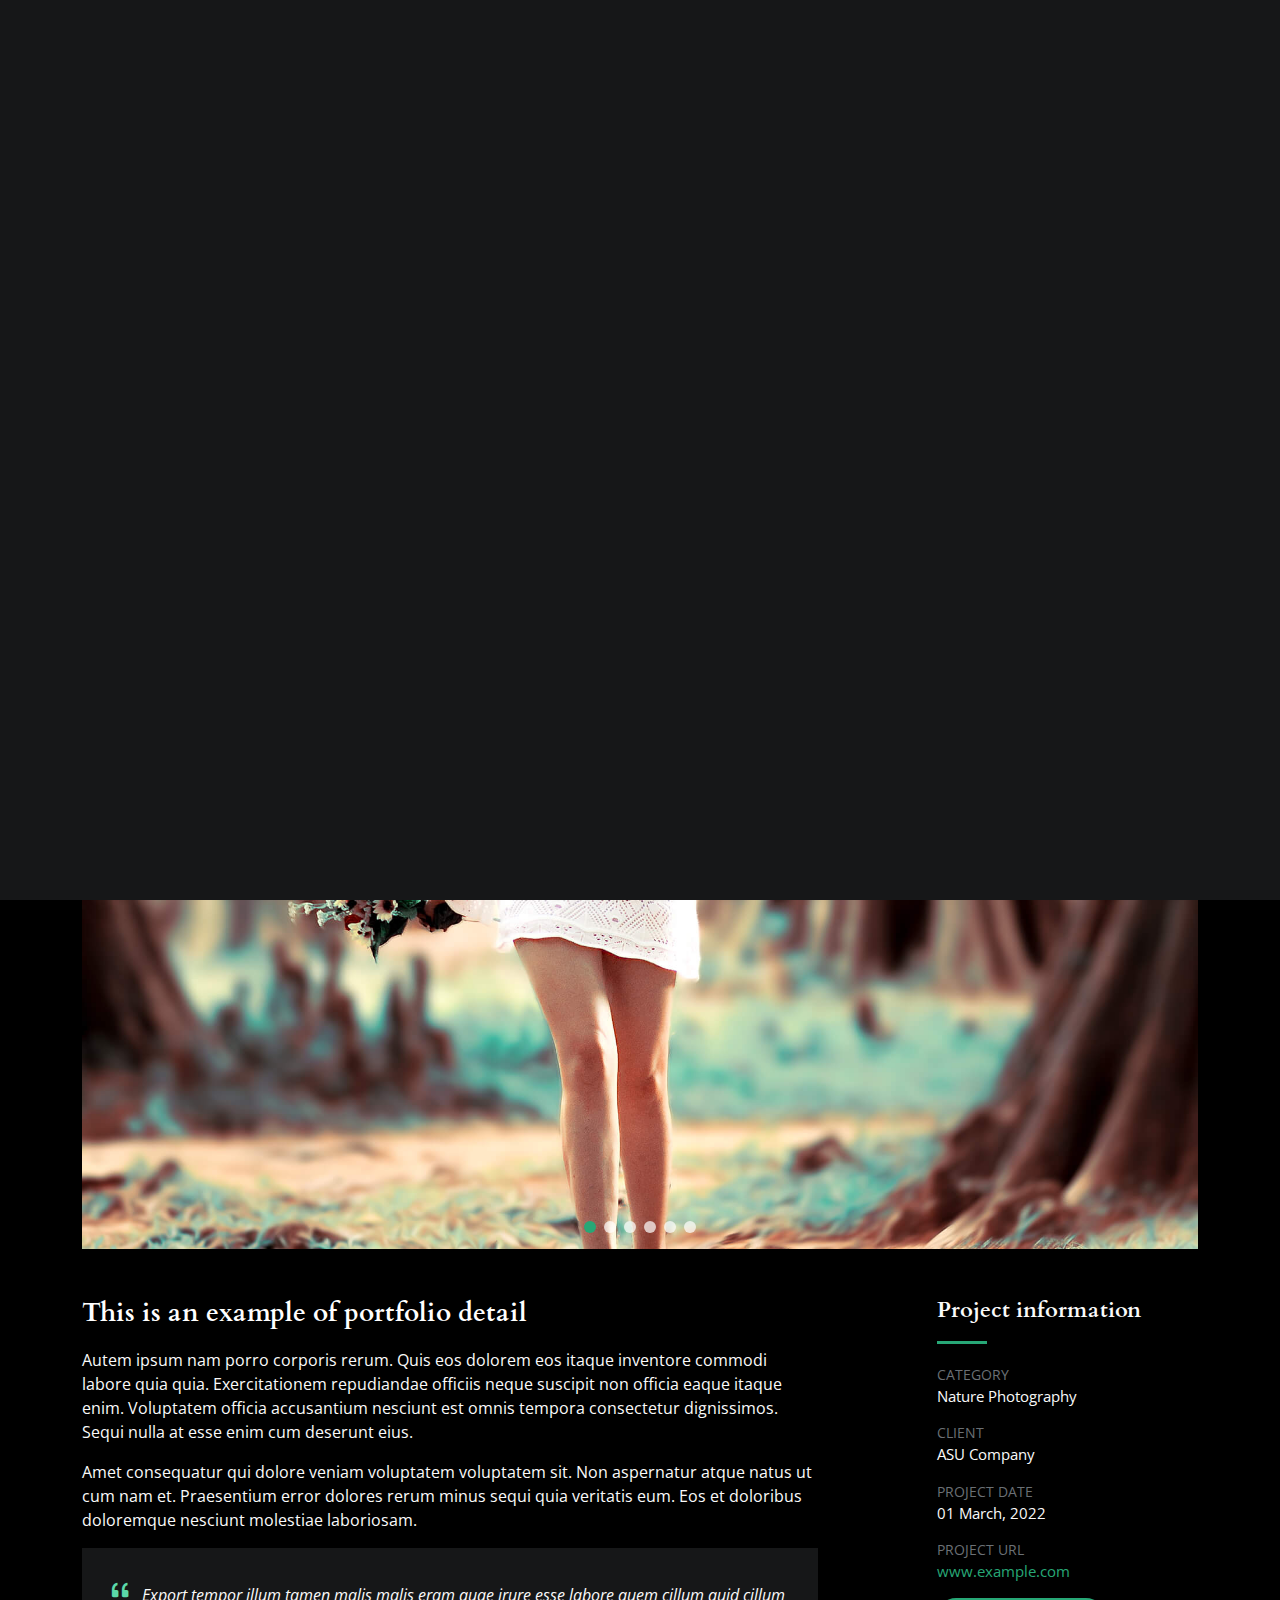
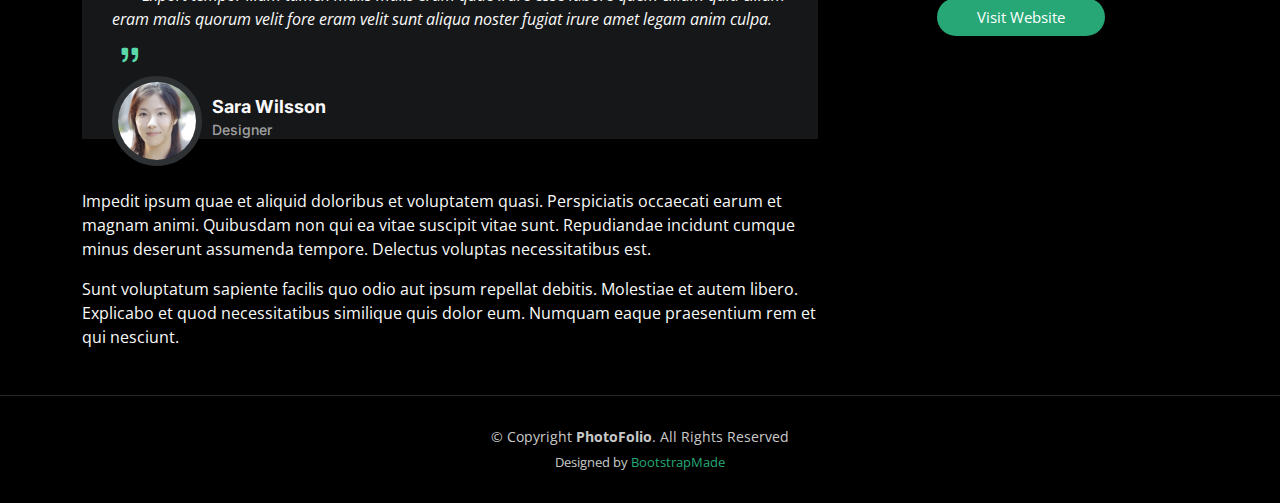
<file: gallery-single.html>
<!DOCTYPE html>
<html lang="en">

<head>
  <meta charset="utf-8">
  <meta content="width=device-width, initial-scale=1.0" name="viewport">

  <title>PhotoFolio Bootstrap Template - Gallery Single</title>
  <meta content="" name="description">
  <meta content="" name="keywords">

  <!-- Favicons -->
  <link href="assets/img/favicon.png" rel="icon">
  <link href="assets/img/apple-touch-icon.png" rel="apple-touch-icon">

  <!-- Google Fonts -->
  <link rel="preconnect" href="https://fonts.googleapis.com">
  <link rel="preconnect" href="https://fonts.gstatic.com" crossorigin>
  <link href="https://fonts.googleapis.com/css2?family=Open+Sans:ital,wght@0,300;0,400;0,500;0,600;0,700;1,300;1,400;1,600;1,700&family=Inter:ital,wght@0,300;0,400;0,500;0,600;0,700;1,300;1,400;1,500;1,600;1,700&family=Cardo:ital,wght@0,400;0,700;1,400&display=swap" rel="stylesheet">

  <!-- Vendor CSS Files -->
  <link href="assets/vendor/bootstrap/css/bootstrap.min.css" rel="stylesheet">
  <link href="assets/vendor/bootstrap-icons/bootstrap-icons.css" rel="stylesheet">
  <link href="assets/vendor/swiper/swiper-bundle.min.css" rel="stylesheet">
  <link href="assets/vendor/glightbox/css/glightbox.min.css" rel="stylesheet">
  <link href="assets/vendor/aos/aos.css" rel="stylesheet">

  <!-- Template Main CSS File -->
  <link href="assets/css/main.css" rel="stylesheet">

  <!-- =======================================================
  * Template Name: PhotoFolio
  * Updated: Jan 29 2024 with Bootstrap v5.3.2
  * Template URL: https://bootstrapmade.com/photofolio-bootstrap-photography-website-template/
  * Author: BootstrapMade.com
  * License: https://bootstrapmade.com/license/
  ======================================================== -->
</head>

<body>

  <!-- ======= Header ======= -->
  <header id="header" class="header d-flex align-items-center fixed-top">
    <div class="container-fluid d-flex align-items-center justify-content-between">

      <a href="index.html" class="logo d-flex align-items-center  me-auto me-lg-0">
        <!-- Uncomment the line below if you also wish to use an image logo -->
        <!-- <img src="assets/img/logo.png" alt=""> -->
        <i class="bi bi-camera"></i>
        <h1>PhotoFolio</h1>
      </a>

      <nav id="navbar" class="navbar">
        <ul>
          <li><a href="index.html">Home</a></li>
          <li><a href="about.html">About</a></li>
          <li class="dropdown"><a href="#"><span>Gallery</span> <i class="bi bi-chevron-down dropdown-indicator"></i></a>
            <ul>
              <li><a href="gallery.html" class="active">Nature</a></li>
              <li><a href="gallery.html">People</a></li>
              <li><a href="gallery.html">Architecture</a></li>
              <li><a href="gallery.html">Animals</a></li>
              <li><a href="gallery.html">Sports</a></li>
              <li><a href="gallery.html">Travel</a></li>
              <li class="dropdown"><a href="#"><span>Sub Menu</span> <i class="bi bi-chevron-down dropdown-indicator"></i></a>
                <ul>
                  <li><a href="#">Sub Menu 1</a></li>
                  <li><a href="#">Sub Menu 2</a></li>
                  <li><a href="#">Sub Menu 3</a></li>
                </ul>
              </li>
            </ul>
          </li>
          <li><a href="services.html">Services</a></li>
          <li><a href="contact.html">Contact</a></li>
        </ul>
      </nav><!-- .navbar -->

      <div class="header-social-links">
        <a href="#" class="twitter"><i class="bi bi-twitter"></i></a>
        <a href="#" class="facebook"><i class="bi bi-facebook"></i></a>
        <a href="#" class="instagram"><i class="bi bi-instagram"></i></a>
        <a href="#" class="linkedin"><i class="bi bi-linkedin"></i></i></a>
      </div>
      <i class="mobile-nav-toggle mobile-nav-show bi bi-list"></i>
      <i class="mobile-nav-toggle mobile-nav-hide d-none bi bi-x"></i>

    </div>
  </header><!-- End Header -->

  <main id="main" data-aos="fade" data-aos-delay="1500">

    <!-- ======= End Page Header ======= -->
    <div class="page-header d-flex align-items-center">
      <div class="container position-relative">
        <div class="row d-flex justify-content-center">
          <div class="col-lg-6 text-center">
            <h2>Gallery Single</h2>
            <p>Odio et unde deleniti. Deserunt numquam exercitationem. Officiis quo odio sint voluptas consequatur ut a odio voluptatem. Sit dolorum debitis veritatis natus dolores. Quasi ratione sint. Sit quaerat ipsum dolorem.</p>

            <a class="cta-btn" href="contact.html">Available for hire</a>

          </div>
        </div>
      </div>
    </div><!-- End Page Header -->

    <!-- ======= Gallery Single Section ======= -->
    <section id="gallery-single" class="gallery-single">
      <div class="container">

        <div class="position-relative h-100">
          <div class="slides-1 portfolio-details-slider swiper">
            <div class="swiper-wrapper align-items-center">

              <div class="swiper-slide">
                <img src="assets/img/gallery/gallery-8.jpg" alt="">
              </div>
              <div class="swiper-slide">
                <img src="assets/img/gallery/gallery-9.jpg" alt="">
              </div>
              <div class="swiper-slide">
                <img src="assets/img/gallery/gallery-10.jpg" alt="">
              </div>
              <div class="swiper-slide">
                <img src="assets/img/gallery/gallery-11.jpg" alt="">
              </div>
              <div class="swiper-slide">
                <img src="assets/img/gallery/gallery-12.jpg" alt="">
              </div>
              <div class="swiper-slide">
                <img src="assets/img/gallery/gallery-13.jpg" alt="">
              </div>

            </div>
            <div class="swiper-pagination"></div>
          </div>
          <div class="swiper-button-prev"></div>
          <div class="swiper-button-next"></div>

        </div>

        <div class="row justify-content-between gy-4 mt-4">

          <div class="col-lg-8">
            <div class="portfolio-description">
              <h2>This is an example of portfolio detail</h2>
              <p>
                Autem ipsum nam porro corporis rerum. Quis eos dolorem eos itaque inventore commodi labore quia quia. Exercitationem repudiandae officiis neque suscipit non officia eaque itaque enim. Voluptatem officia accusantium nesciunt est omnis tempora consectetur dignissimos. Sequi nulla at esse enim cum deserunt eius.
              </p>
              <p>
                Amet consequatur qui dolore veniam voluptatem voluptatem sit. Non aspernatur atque natus ut cum nam et. Praesentium error dolores rerum minus sequi quia veritatis eum. Eos et doloribus doloremque nesciunt molestiae laboriosam.
              </p>

              <div class="testimonial-item">
                <p>
                  <i class="bi bi-quote quote-icon-left"></i>
                  Export tempor illum tamen malis malis eram quae irure esse labore quem cillum quid cillum eram malis quorum velit fore eram velit sunt aliqua noster fugiat irure amet legam anim culpa.
                  <i class="bi bi-quote quote-icon-right"></i>
                </p>
                <div>
                  <img src="assets/img/testimonials/testimonials-2.jpg" class="testimonial-img" alt="">
                  <h3>Sara Wilsson</h3>
                  <h4>Designer</h4>
                </div>
              </div>

              <p>
                Impedit ipsum quae et aliquid doloribus et voluptatem quasi. Perspiciatis occaecati earum et magnam animi. Quibusdam non qui ea vitae suscipit vitae sunt. Repudiandae incidunt cumque minus deserunt assumenda tempore. Delectus voluptas necessitatibus est.

              <p>
                Sunt voluptatum sapiente facilis quo odio aut ipsum repellat debitis. Molestiae et autem libero. Explicabo et quod necessitatibus similique quis dolor eum. Numquam eaque praesentium rem et qui nesciunt.
              </p>

            </div>
          </div>

          <div class="col-lg-3">
            <div class="portfolio-info">
              <h3>Project information</h3>
              <ul>
                <li><strong>Category</strong> <span>Nature Photography</span></li>
                <li><strong>Client</strong> <span>ASU Company</span></li>
                <li><strong>Project date</strong> <span>01 March, 2022</span></li>
                <li><strong>Project URL</strong> <a href="#">www.example.com</a></li>
                <li><a href="#" class="btn-visit align-self-start">Visit Website</a></li>
              </ul>
            </div>
          </div>

        </div>

      </div>
    </section><!-- End Gallery Single Section -->

  </main><!-- End #main -->

  <!-- ======= Footer ======= -->
  <footer id="footer" class="footer">
    <div class="container">
      <div class="copyright">
        &copy; Copyright <strong><span>PhotoFolio</span></strong>. All Rights Reserved
      </div>
      <div class="credits">
        <!-- All the links in the footer should remain intact. -->
        <!-- You can delete the links only if you purchased the pro version. -->
        <!-- Licensing information: https://bootstrapmade.com/license/ -->
        <!-- Purchase the pro version with working PHP/AJAX contact form: https://bootstrapmade.com/photofolio-bootstrap-photography-website-template/ -->
        Designed by <a href="https://bootstrapmade.com/">BootstrapMade</a>
      </div>
    </div>
  </footer><!-- End Footer -->

  <a href="#" class="scroll-top d-flex align-items-center justify-content-center"><i class="bi bi-arrow-up-short"></i></a>

  <div id="preloader">
    <div class="line"></div>
  </div>

  <!-- Vendor JS Files -->
  <script src="assets/vendor/bootstrap/js/bootstrap.bundle.min.js"></script>
  <script src="assets/vendor/swiper/swiper-bundle.min.js"></script>
  <script src="assets/vendor/glightbox/js/glightbox.min.js"></script>
  <script src="assets/vendor/aos/aos.js"></script>
  <script src="assets/vendor/php-email-form/validate.js"></script>

  <!-- Template Main JS File -->
  <script src="assets/js/main.js"></script>

</body>

</html>
</file>
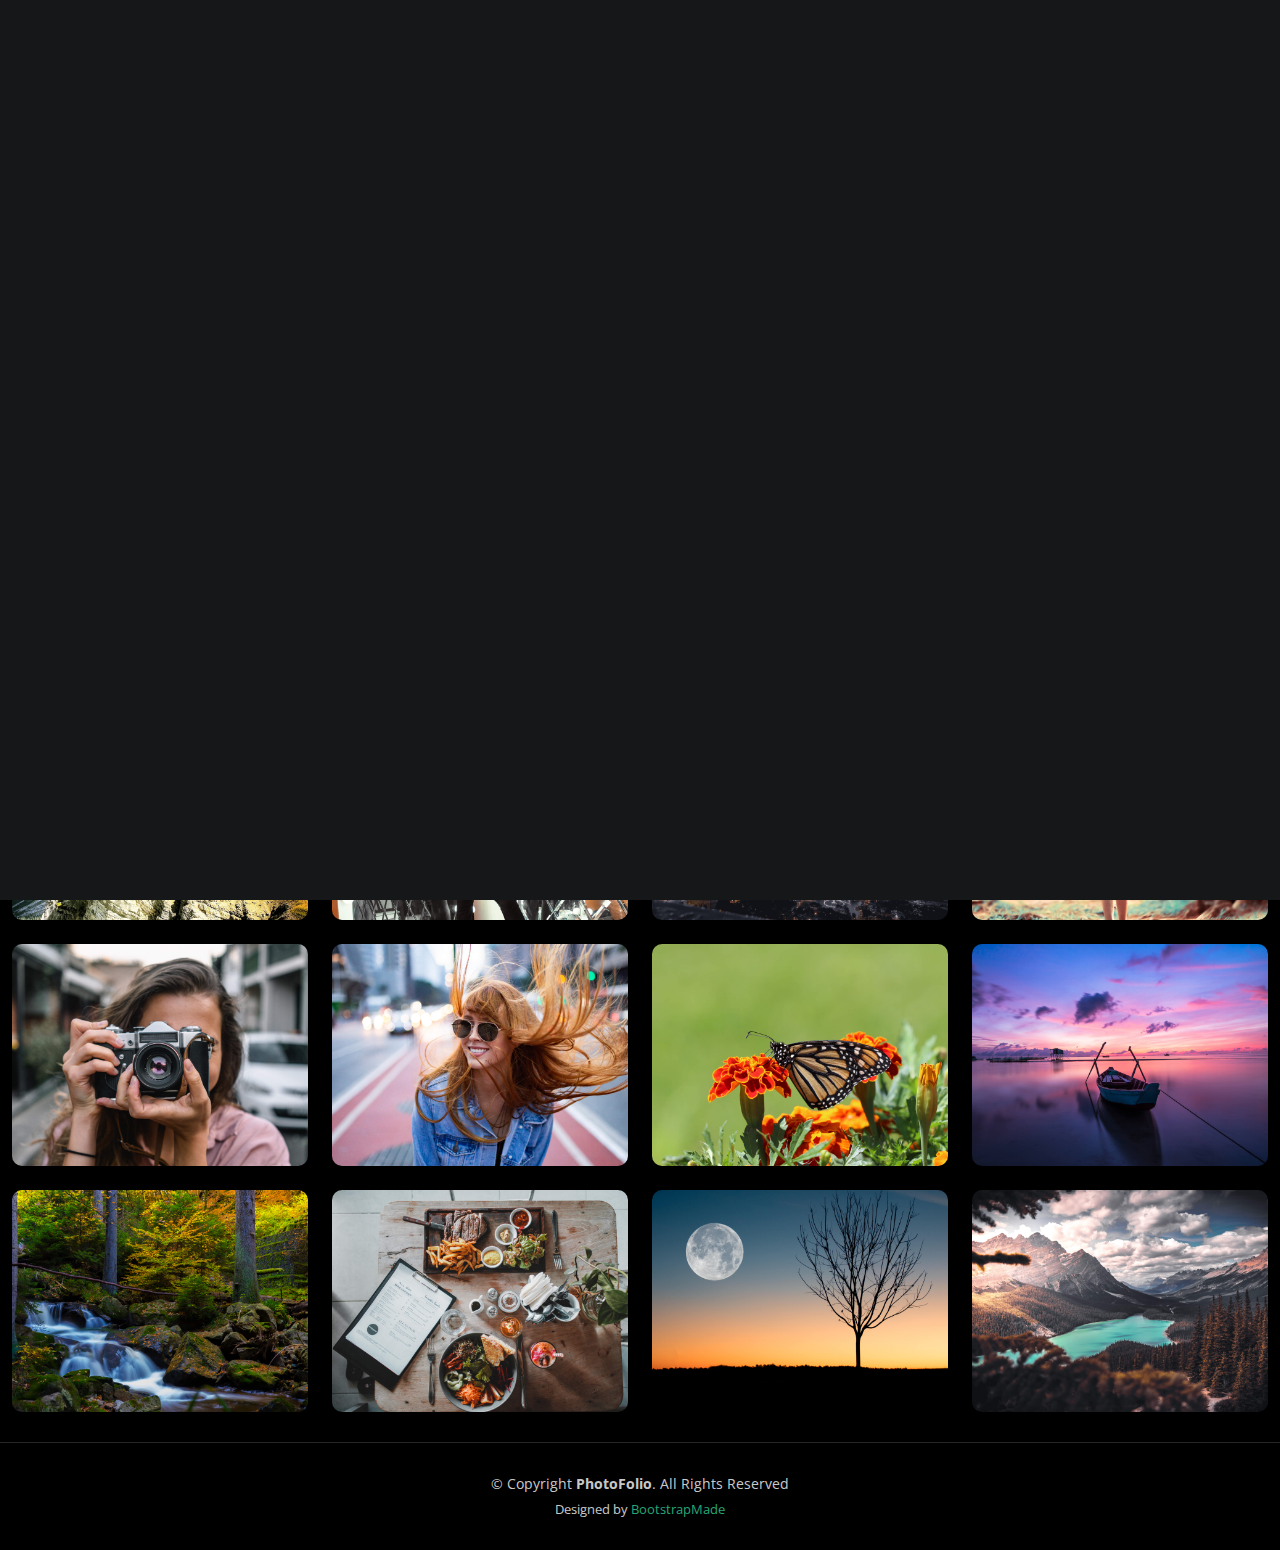
<file: gallery.html>
<!DOCTYPE html>
<html lang="en">

<head>
  <meta charset="utf-8">
  <meta content="width=device-width, initial-scale=1.0" name="viewport">

  <title>PhotoFolio Bootstrap Template - Gallery</title>
  <meta content="" name="description">
  <meta content="" name="keywords">

  <!-- Favicons -->
  <link href="assets/img/favicon.png" rel="icon">
  <link href="assets/img/apple-touch-icon.png" rel="apple-touch-icon">

  <!-- Google Fonts -->
  <link rel="preconnect" href="https://fonts.googleapis.com">
  <link rel="preconnect" href="https://fonts.gstatic.com" crossorigin>
  <link href="https://fonts.googleapis.com/css2?family=Open+Sans:ital,wght@0,300;0,400;0,500;0,600;0,700;1,300;1,400;1,600;1,700&family=Inter:ital,wght@0,300;0,400;0,500;0,600;0,700;1,300;1,400;1,500;1,600;1,700&family=Cardo:ital,wght@0,400;0,700;1,400&display=swap" rel="stylesheet">

  <!-- Vendor CSS Files -->
  <link href="assets/vendor/bootstrap/css/bootstrap.min.css" rel="stylesheet">
  <link href="assets/vendor/bootstrap-icons/bootstrap-icons.css" rel="stylesheet">
  <link href="assets/vendor/swiper/swiper-bundle.min.css" rel="stylesheet">
  <link href="assets/vendor/glightbox/css/glightbox.min.css" rel="stylesheet">
  <link href="assets/vendor/aos/aos.css" rel="stylesheet">

  <!-- Template Main CSS File -->
  <link href="assets/css/main.css" rel="stylesheet">

  <!-- =======================================================
  * Template Name: PhotoFolio
  * Updated: Jan 29 2024 with Bootstrap v5.3.2
  * Template URL: https://bootstrapmade.com/photofolio-bootstrap-photography-website-template/
  * Author: BootstrapMade.com
  * License: https://bootstrapmade.com/license/
  ======================================================== -->
</head>

<body>

  <!-- ======= Header ======= -->
  <header id="header" class="header d-flex align-items-center fixed-top">
    <div class="container-fluid d-flex align-items-center justify-content-between">

      <a href="index.html" class="logo d-flex align-items-center  me-auto me-lg-0">
        <!-- Uncomment the line below if you also wish to use an image logo -->
        <!-- <img src="assets/img/logo.png" alt=""> -->
        <i class="bi bi-camera"></i>
        <h1>PhotoFolio</h1>
      </a>

      <nav id="navbar" class="navbar">
        <ul>
          <li><a href="index.html">Home</a></li>
          <li><a href="about.html">About</a></li>
          <li class="dropdown"><a href="#" class="active"><span>Gallery</span> <i class="bi bi-chevron-down dropdown-indicator"></i></a>
            <ul>
              <li><a href="gallery.html">Nature</a></li>
              <li><a href="gallery.html">People</a></li>
              <li><a href="gallery.html">Architecture</a></li>
              <li><a href="gallery.html">Animals</a></li>
              <li><a href="gallery.html">Sports</a></li>
              <li><a href="gallery.html">Travel</a></li>
              <li class="dropdown"><a href="#"><span>Sub Menu</span> <i class="bi bi-chevron-down dropdown-indicator"></i></a>
                <ul>
                  <li><a href="#">Sub Menu 1</a></li>
                  <li><a href="#">Sub Menu 2</a></li>
                  <li><a href="#">Sub Menu 3</a></li>
                </ul>
              </li>
            </ul>
          </li>
          <li><a href="services.html">Services</a></li>
          <li><a href="contact.html">Contact</a></li>
        </ul>
      </nav><!-- .navbar -->

      <div class="header-social-links">
        <a href="#" class="twitter"><i class="bi bi-twitter"></i></a>
        <a href="#" class="facebook"><i class="bi bi-facebook"></i></a>
        <a href="#" class="instagram"><i class="bi bi-instagram"></i></a>
        <a href="#" class="linkedin"><i class="bi bi-linkedin"></i></i></a>
      </div>
      <i class="mobile-nav-toggle mobile-nav-show bi bi-list"></i>
      <i class="mobile-nav-toggle mobile-nav-hide d-none bi bi-x"></i>

    </div>
  </header><!-- End Header -->

  <main id="main" data-aos="fade" data-aos-delay="1500">

    <!-- ======= End Page Header ======= -->
    <div class="page-header d-flex align-items-center">
      <div class="container position-relative">
        <div class="row d-flex justify-content-center">
          <div class="col-lg-6 text-center">
            <h2>Nature (16 images)</h2>
            <p>Odio et unde deleniti. Deserunt numquam exercitationem. Officiis quo odio sint voluptas consequatur ut a odio voluptatem. Sit dolorum debitis veritatis natus dolores. Quasi ratione sint. Sit quaerat ipsum dolorem.</p>

            <a class="cta-btn" href="contact.html">Available for hire</a>

          </div>
        </div>
      </div>
    </div><!-- End Page Header -->

    <!-- ======= Gallery Section ======= -->
    <section id="gallery" class="gallery">
      <div class="container-fluid">

        <div class="row gy-4 justify-content-center">
          <div class="col-xl-3 col-lg-4 col-md-6">
            <div class="gallery-item h-100">
              <img src="assets/img/gallery/gallery-1.jpg" class="img-fluid" alt="">
              <div class="gallery-links d-flex align-items-center justify-content-center">
                <a href="assets/img/gallery/gallery-1.jpg" title="Gallery 1" class="glightbox preview-link"><i class="bi bi-arrows-angle-expand"></i></a>
                <a href="gallery-single.html" class="details-link"><i class="bi bi-link-45deg"></i></a>
              </div>
            </div>
          </div><!-- End Gallery Item -->
          <div class="col-xl-3 col-lg-4 col-md-6">
            <div class="gallery-item h-100">
              <img src="assets/img/gallery/gallery-2.jpg" class="img-fluid" alt="">
              <div class="gallery-links d-flex align-items-center justify-content-center">
                <a href="assets/img/gallery/gallery-2.jpg" title="Gallery 2" class="glightbox preview-link"><i class="bi bi-arrows-angle-expand"></i></a>
                <a href="gallery-single.html" class="details-link"><i class="bi bi-link-45deg"></i></a>
              </div>
            </div>
          </div><!-- End Gallery Item -->
          <div class="col-xl-3 col-lg-4 col-md-6">
            <div class="gallery-item h-100">
              <img src="assets/img/gallery/gallery-3.jpg" class="img-fluid" alt="">
              <div class="gallery-links d-flex align-items-center justify-content-center">
                <a href="assets/img/gallery/gallery-3.jpg" title="Gallery 3" class="glightbox preview-link"><i class="bi bi-arrows-angle-expand"></i></a>
                <a href="gallery-single.html" class="details-link"><i class="bi bi-link-45deg"></i></a>
              </div>
            </div>
          </div><!-- End Gallery Item -->
          <div class="col-xl-3 col-lg-4 col-md-6">
            <div class="gallery-item h-100">
              <img src="assets/img/gallery/gallery-4.jpg" class="img-fluid" alt="">
              <div class="gallery-links d-flex align-items-center justify-content-center">
                <a href="assets/img/gallery/gallery-4.jpg" title="Gallery 4" class="glightbox preview-link"><i class="bi bi-arrows-angle-expand"></i></a>
                <a href="gallery-single.html" class="details-link"><i class="bi bi-link-45deg"></i></a>
              </div>
            </div>
          </div><!-- End Gallery Item -->
          <div class="col-xl-3 col-lg-4 col-md-6">
            <div class="gallery-item h-100">
              <img src="assets/img/gallery/gallery-5.jpg" class="img-fluid" alt="">
              <div class="gallery-links d-flex align-items-center justify-content-center">
                <a href="assets/img/gallery/gallery-5.jpg" title="Gallery 5" class="glightbox preview-link"><i class="bi bi-arrows-angle-expand"></i></a>
                <a href="gallery-single.html" class="details-link"><i class="bi bi-link-45deg"></i></a>
              </div>
            </div>
          </div><!-- End Gallery Item -->
          <div class="col-xl-3 col-lg-4 col-md-6">
            <div class="gallery-item h-100">
              <img src="assets/img/gallery/gallery-6.jpg" class="img-fluid" alt="">
              <div class="gallery-links d-flex align-items-center justify-content-center">
                <a href="assets/img/gallery/gallery-6.jpg" title="Gallery 6" class="glightbox preview-link"><i class="bi bi-arrows-angle-expand"></i></a>
                <a href="gallery-single.html" class="details-link"><i class="bi bi-link-45deg"></i></a>
              </div>
            </div>
          </div><!-- End Gallery Item -->
          <div class="col-xl-3 col-lg-4 col-md-6">
            <div class="gallery-item h-100">
              <img src="assets/img/gallery/gallery-7.jpg" class="img-fluid" alt="">
              <div class="gallery-links d-flex align-items-center justify-content-center">
                <a href="assets/img/gallery/gallery-7.jpg" title="Gallery 7" class="glightbox preview-link"><i class="bi bi-arrows-angle-expand"></i></a>
                <a href="gallery-single.html" class="details-link"><i class="bi bi-link-45deg"></i></a>
              </div>
            </div>
          </div><!-- End Gallery Item -->
          <div class="col-xl-3 col-lg-4 col-md-6">
            <div class="gallery-item h-100">
              <img src="assets/img/gallery/gallery-8.jpg" class="img-fluid" alt="">
              <div class="gallery-links d-flex align-items-center justify-content-center">
                <a href="assets/img/gallery/gallery-8.jpg" title="Gallery 8" class="glightbox preview-link"><i class="bi bi-arrows-angle-expand"></i></a>
                <a href="gallery-single.html" class="details-link"><i class="bi bi-link-45deg"></i></a>
              </div>
            </div>
          </div><!-- End Gallery Item -->
          <div class="col-xl-3 col-lg-4 col-md-6">
            <div class="gallery-item h-100">
              <img src="assets/img/gallery/gallery-9.jpg" class="img-fluid" alt="">
              <div class="gallery-links d-flex align-items-center justify-content-center">
                <a href="assets/img/gallery/gallery-9.jpg" title="Gallery 9" class="glightbox preview-link"><i class="bi bi-arrows-angle-expand"></i></a>
                <a href="gallery-single.html" class="details-link"><i class="bi bi-link-45deg"></i></a>
              </div>
            </div>
          </div><!-- End Gallery Item -->
          <div class="col-xl-3 col-lg-4 col-md-6">
            <div class="gallery-item h-100">
              <img src="assets/img/gallery/gallery-10.jpg" class="img-fluid" alt="">
              <div class="gallery-links d-flex align-items-center justify-content-center">
                <a href="assets/img/gallery/gallery-10.jpg" title="Gallery 10" class="glightbox preview-link"><i class="bi bi-arrows-angle-expand"></i></a>
                <a href="gallery-single.html" class="details-link"><i class="bi bi-link-45deg"></i></a>
              </div>
            </div>
          </div><!-- End Gallery Item -->
          <div class="col-xl-3 col-lg-4 col-md-6">
            <div class="gallery-item h-100">
              <img src="assets/img/gallery/gallery-11.jpg" class="img-fluid" alt="">
              <div class="gallery-links d-flex align-items-center justify-content-center">
                <a href="assets/img/gallery/gallery-11.jpg" title="Gallery 11" class="glightbox preview-link"><i class="bi bi-arrows-angle-expand"></i></a>
                <a href="gallery-single.html" class="details-link"><i class="bi bi-link-45deg"></i></a>
              </div>
            </div>
          </div><!-- End Gallery Item -->
          <div class="col-xl-3 col-lg-4 col-md-6">
            <div class="gallery-item h-100">
              <img src="assets/img/gallery/gallery-12.jpg" class="img-fluid" alt="">
              <div class="gallery-links d-flex align-items-center justify-content-center">
                <a href="assets/img/gallery/gallery-12.jpg" title="Gallery 12" class="glightbox preview-link"><i class="bi bi-arrows-angle-expand"></i></a>
                <a href="gallery-single.html" class="details-link"><i class="bi bi-link-45deg"></i></a>
              </div>
            </div>
          </div><!-- End Gallery Item -->
          <div class="col-xl-3 col-lg-4 col-md-6">
            <div class="gallery-item h-100">
              <img src="assets/img/gallery/gallery-13.jpg" class="img-fluid" alt="">
              <div class="gallery-links d-flex align-items-center justify-content-center">
                <a href="assets/img/gallery/gallery-13.jpg" title="Gallery 13" class="glightbox preview-link"><i class="bi bi-arrows-angle-expand"></i></a>
                <a href="gallery-single.html" class="details-link"><i class="bi bi-link-45deg"></i></a>
              </div>
            </div>
          </div><!-- End Gallery Item -->
          <div class="col-xl-3 col-lg-4 col-md-6">
            <div class="gallery-item h-100">
              <img src="assets/img/gallery/gallery-14.jpg" class="img-fluid" alt="">
              <div class="gallery-links d-flex align-items-center justify-content-center">
                <a href="assets/img/gallery/gallery-14.jpg" title="Gallery 14" class="glightbox preview-link"><i class="bi bi-arrows-angle-expand"></i></a>
                <a href="gallery-single.html" class="details-link"><i class="bi bi-link-45deg"></i></a>
              </div>
            </div>
          </div><!-- End Gallery Item -->
          <div class="col-xl-3 col-lg-4 col-md-6">
            <div class="gallery-item h-100">
              <img src="assets/img/gallery/gallery-15.jpg" class="img-fluid" alt="">
              <div class="gallery-links d-flex align-items-center justify-content-center">
                <a href="assets/img/gallery/gallery-15.jpg" title="Gallery 15" class="glightbox preview-link"><i class="bi bi-arrows-angle-expand"></i></a>
                <a href="gallery-single.html" class="details-link"><i class="bi bi-link-45deg"></i></a>
              </div>
            </div>
          </div><!-- End Gallery Item -->
          <div class="col-xl-3 col-lg-4 col-md-6">
            <div class="gallery-item h-100">
              <img src="assets/img/gallery/gallery-16.jpg" class="img-fluid" alt="">
              <div class="gallery-links d-flex align-items-center justify-content-center">
                <a href="assets/img/gallery/gallery-16.jpg" title="Gallery 16" class="glightbox preview-link"><i class="bi bi-arrows-angle-expand"></i></a>
                <a href="gallery-single.html" class="details-link"><i class="bi bi-link-45deg"></i></a>
              </div>
            </div>
          </div><!-- End Gallery Item -->

        </div>

      </div>
    </section><!-- End Gallery Section -->

  </main><!-- End #main -->

  <!-- ======= Footer ======= -->
  <footer id="footer" class="footer">
    <div class="container">
      <div class="copyright">
        &copy; Copyright <strong><span>PhotoFolio</span></strong>. All Rights Reserved
      </div>
      <div class="credits">
        <!-- All the links in the footer should remain intact. -->
        <!-- You can delete the links only if you purchased the pro version. -->
        <!-- Licensing information: https://bootstrapmade.com/license/ -->
        <!-- Purchase the pro version with working PHP/AJAX contact form: https://bootstrapmade.com/photofolio-bootstrap-photography-website-template/ -->
        Designed by <a href="https://bootstrapmade.com/">BootstrapMade</a>
      </div>
    </div>
  </footer><!-- End Footer -->

  <a href="#" class="scroll-top d-flex align-items-center justify-content-center"><i class="bi bi-arrow-up-short"></i></a>

  <div id="preloader">
    <div class="line"></div>
  </div>

  <!-- Vendor JS Files -->
  <script src="assets/vendor/bootstrap/js/bootstrap.bundle.min.js"></script>
  <script src="assets/vendor/swiper/swiper-bundle.min.js"></script>
  <script src="assets/vendor/glightbox/js/glightbox.min.js"></script>
  <script src="assets/vendor/aos/aos.js"></script>
  <script src="assets/vendor/php-email-form/validate.js"></script>

  <!-- Template Main JS File -->
  <script src="assets/js/main.js"></script>

</body>

</html>
</file>
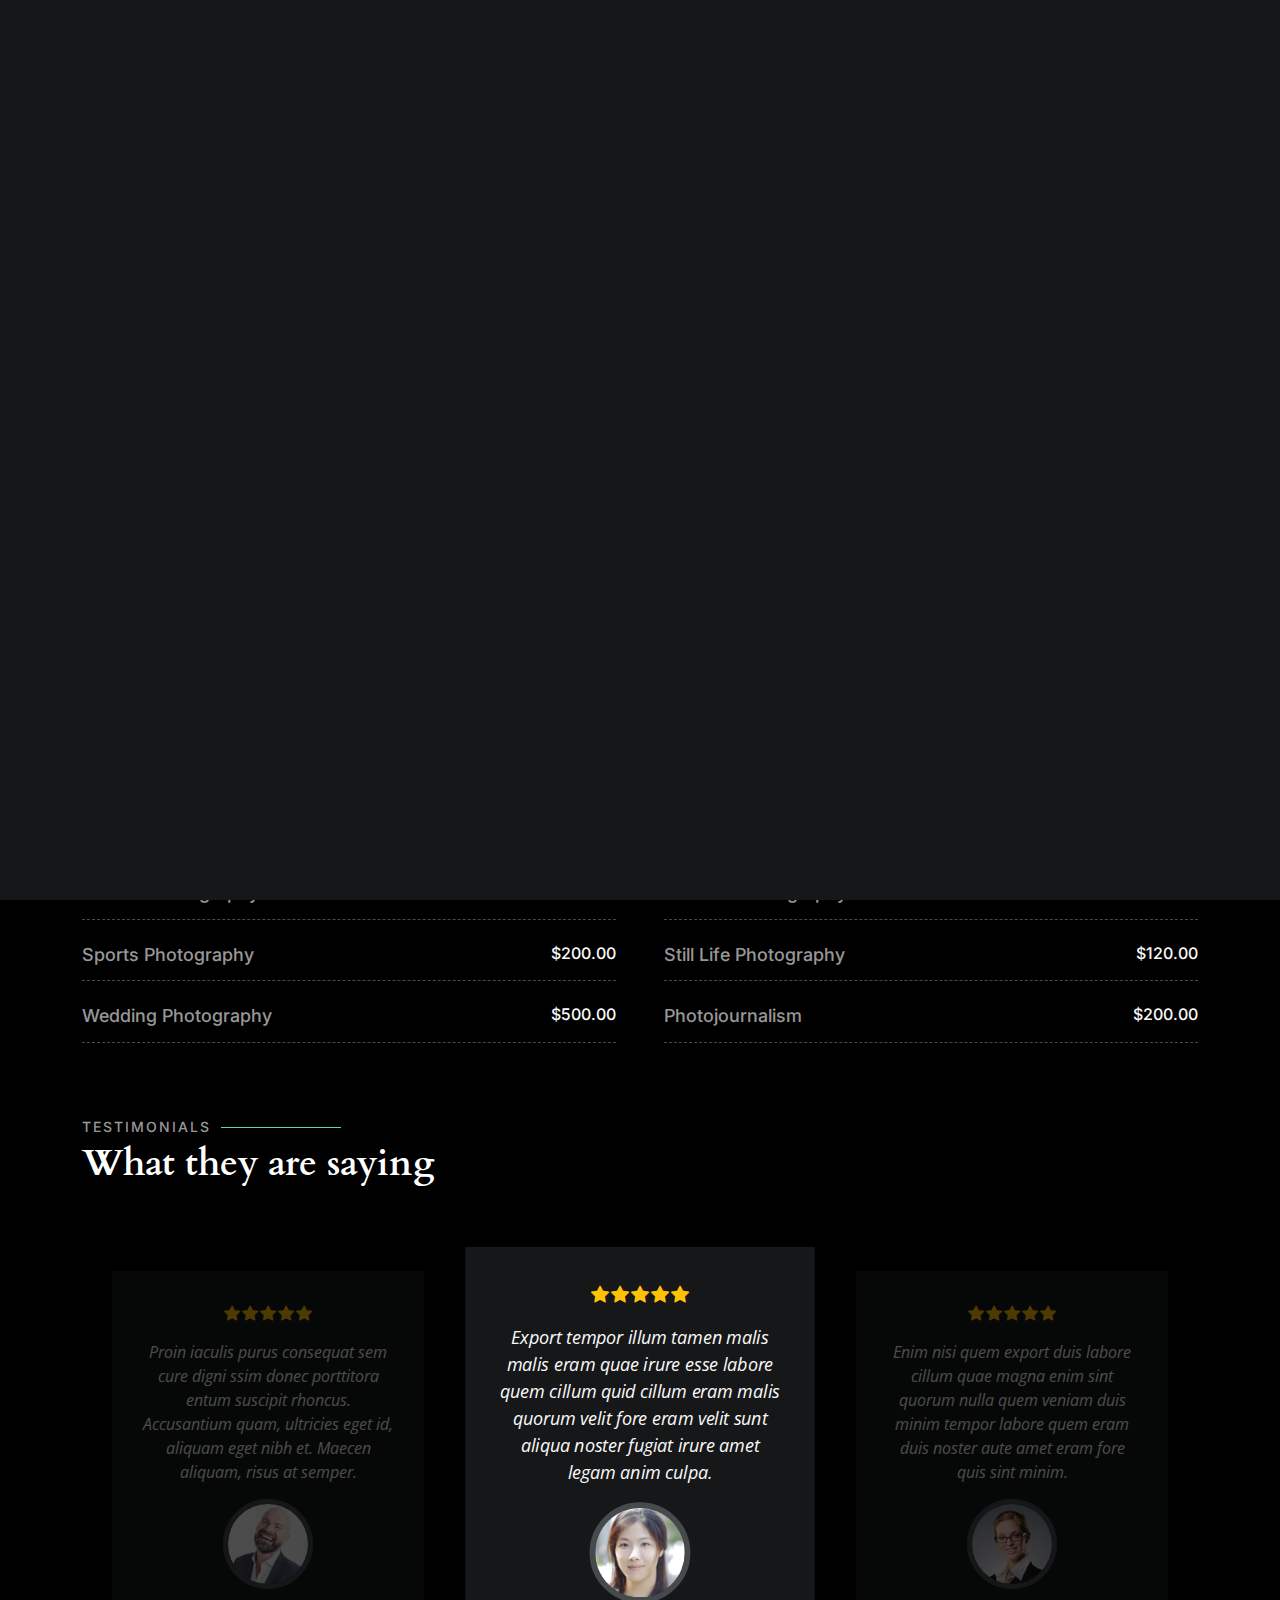
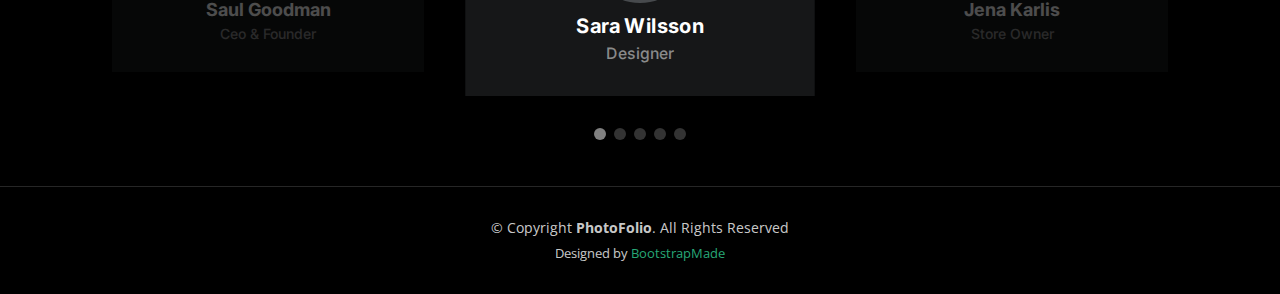
<file: services.html>
<!DOCTYPE html>
<html lang="en">

<head>
  <meta charset="utf-8">
  <meta content="width=device-width, initial-scale=1.0" name="viewport">

  <title>PhotoFolio Bootstrap Template - Services</title>
  <meta content="" name="description">
  <meta content="" name="keywords">

  <!-- Favicons -->
  <link href="assets/img/favicon.png" rel="icon">
  <link href="assets/img/apple-touch-icon.png" rel="apple-touch-icon">

  <!-- Google Fonts -->
  <link rel="preconnect" href="https://fonts.googleapis.com">
  <link rel="preconnect" href="https://fonts.gstatic.com" crossorigin>
  <link href="https://fonts.googleapis.com/css2?family=Open+Sans:ital,wght@0,300;0,400;0,500;0,600;0,700;1,300;1,400;1,600;1,700&family=Inter:ital,wght@0,300;0,400;0,500;0,600;0,700;1,300;1,400;1,500;1,600;1,700&family=Cardo:ital,wght@0,400;0,700;1,400&display=swap" rel="stylesheet">

  <!-- Vendor CSS Files -->
  <link href="assets/vendor/bootstrap/css/bootstrap.min.css" rel="stylesheet">
  <link href="assets/vendor/bootstrap-icons/bootstrap-icons.css" rel="stylesheet">
  <link href="assets/vendor/swiper/swiper-bundle.min.css" rel="stylesheet">
  <link href="assets/vendor/glightbox/css/glightbox.min.css" rel="stylesheet">
  <link href="assets/vendor/aos/aos.css" rel="stylesheet">

  <!-- Template Main CSS File -->
  <link href="assets/css/main.css" rel="stylesheet">

  <!-- =======================================================
  * Template Name: PhotoFolio
  * Updated: Jan 29 2024 with Bootstrap v5.3.2
  * Template URL: https://bootstrapmade.com/photofolio-bootstrap-photography-website-template/
  * Author: BootstrapMade.com
  * License: https://bootstrapmade.com/license/
  ======================================================== -->
</head>

<body>

  <!-- ======= Header ======= -->
  <header id="header" class="header d-flex align-items-center fixed-top">
    <div class="container-fluid d-flex align-items-center justify-content-between">

      <a href="index.html" class="logo d-flex align-items-center  me-auto me-lg-0">
        <!-- Uncomment the line below if you also wish to use an image logo -->
        <!-- <img src="assets/img/logo.png" alt=""> -->
        <i class="bi bi-camera"></i>
        <h1>PhotoFolio</h1>
      </a>

      <nav id="navbar" class="navbar">
        <ul>
          <li><a href="index.html">Home</a></li>
          <li><a href="about.html">About</a></li>
          <li class="dropdown"><a href="#"><span>Gallery</span> <i class="bi bi-chevron-down dropdown-indicator"></i></a>
            <ul>
              <li><a href="gallery.html">Nature</a></li>
              <li><a href="gallery.html">People</a></li>
              <li><a href="gallery.html">Architecture</a></li>
              <li><a href="gallery.html">Animals</a></li>
              <li><a href="gallery.html">Sports</a></li>
              <li><a href="gallery.html">Travel</a></li>
              <li class="dropdown"><a href="#"><span>Sub Menu</span> <i class="bi bi-chevron-down dropdown-indicator"></i></a>
                <ul>
                  <li><a href="#">Sub Menu 1</a></li>
                  <li><a href="#">Sub Menu 2</a></li>
                  <li><a href="#">Sub Menu 3</a></li>
                </ul>
              </li>
            </ul>
          </li>
          <li><a href="services.html" class="active">Services</a></li>
          <li><a href="contact.html">Contact</a></li>
        </ul>
      </nav><!-- .navbar -->

      <div class="header-social-links">
        <a href="#" class="twitter"><i class="bi bi-twitter"></i></a>
        <a href="#" class="facebook"><i class="bi bi-facebook"></i></a>
        <a href="#" class="instagram"><i class="bi bi-instagram"></i></a>
        <a href="#" class="linkedin"><i class="bi bi-linkedin"></i></i></a>
      </div>
      <i class="mobile-nav-toggle mobile-nav-show bi bi-list"></i>
      <i class="mobile-nav-toggle mobile-nav-hide d-none bi bi-x"></i>

    </div>
  </header><!-- End Header -->

  <main id="main" data-aos="fade" data-aos-delay="1500">

    <!-- ======= End Page Header ======= -->
    <div class="page-header d-flex align-items-center">
      <div class="container position-relative">
        <div class="row d-flex justify-content-center">
          <div class="col-lg-6 text-center">
            <h2>Services</h2>
            <p>Odio et unde deleniti. Deserunt numquam exercitationem. Officiis quo odio sint voluptas consequatur ut a odio voluptatem. Sit dolorum debitis veritatis natus dolores. Quasi ratione sint. Sit quaerat ipsum dolorem.</p>

            <a class="cta-btn" href="contact.html">Available for hire</a>

          </div>
        </div>
      </div>
    </div><!-- End Page Header -->

    <!-- ======= Services Section ======= -->
    <section id="services" class="services">
      <div class="container">

        <div class="row gy-4">

          <div class="col-xl-3 col-md-6 d-flex">
            <div class="service-item position-relative">
              <i class="bi bi-activity"></i>
              <h4><a href="" class="stretched-link">Lorem Ipsum</a></h4>
              <p>Voluptatum deleniti atque corrupti quos dolores et quas molestias excepturi</p>
            </div>
          </div><!-- End Service Item -->

          <div class="col-xl-3 col-md-6 d-flex">
            <div class="service-item position-relative">
              <i class="bi bi-bounding-box-circles"></i>
              <h4><a href="" class="stretched-link">Sed ut perspici</a></h4>
              <p>Duis aute irure dolor in reprehenderit in voluptate velit esse cillum dolore</p>
            </div>
          </div><!-- End Service Item -->

          <div class="col-xl-3 col-md-6 d-flex">
            <div class="service-item position-relative">
              <i class="bi bi-calendar4-week"></i>
              <h4><a href="" class="stretched-link">Magni Dolores</a></h4>
              <p>Excepteur sint occaecat cupidatat non proident, sunt in culpa qui officia</p>
            </div>
          </div><!-- End Service Item -->

          <div class="col-xl-3 col-md-6 d-flex">
            <div class="service-item position-relative">
              <i class="bi bi-broadcast"></i>
              <h4><a href="" class="stretched-link">Nemo Enim</a></h4>
              <p>At vero eos et accusamus et iusto odio dignissimos ducimus qui blanditiis</p>
            </div>
          </div><!-- End Service Item -->

        </div>

      </div>
    </section><!-- End Services Section -->

    <!-- ======= Pricing Section ======= -->
    <section id="pricing" class="pricing">
      <div class="container">

        <div class="section-header">
          <h2>Prices</h2>
          <p>Check my adorable pricing</p>
        </div>

        <div class="row gy-4 gx-lg-5">

          <div class="col-lg-6">
            <div class="pricing-item d-flex justify-content-between">
              <h3>Portrait Photography</h3>
              <h4>$160.00</h4>
            </div>
          </div><!-- End Pricing Item -->

          <div class="col-lg-6">
            <div class="pricing-item d-flex justify-content-between">
              <h3>Fashion Photography</h3>
              <h4>$300.00</h4>
            </div>
          </div><!-- End Pricing Item -->

          <div class="col-lg-6">
            <div class="pricing-item d-flex justify-content-between">
              <h3>Sports Photography</h3>
              <h4>$200.00</h4>
            </div>
          </div><!-- End Pricing Item -->

          <div class="col-lg-6">
            <div class="pricing-item d-flex justify-content-between">
              <h3>Still Life Photography</h3>
              <h4>$120.00</h4>
            </div>
          </div><!-- End Pricing Item -->

          <div class="col-lg-6">
            <div class="pricing-item d-flex justify-content-between">
              <h3>Wedding Photography</h3>
              <h4>$500.00</h4>
            </div>
          </div><!-- End Pricing Item -->

          <div class="col-lg-6">
            <div class="pricing-item d-flex justify-content-between">
              <h3>Photojournalism</h3>
              <h4>$200.00</h4>
            </div>
          </div><!-- End Pricing Item -->

        </div>
    </section><!-- End Pricing Section -->

    <!-- ======= Testimonials Section ======= -->
    <section id="testimonials" class="testimonials">
      <div class="container">

        <div class="section-header">
          <h2>Testimonials</h2>
          <p>What they are saying</p>
        </div>

        <div class="slides-3 swiper">
          <div class="swiper-wrapper">

            <div class="swiper-slide">
              <div class="testimonial-item">
                <div class="stars">
                  <i class="bi bi-star-fill"></i><i class="bi bi-star-fill"></i><i class="bi bi-star-fill"></i><i class="bi bi-star-fill"></i><i class="bi bi-star-fill"></i>
                </div>
                <p>
                  Proin iaculis purus consequat sem cure digni ssim donec porttitora entum suscipit rhoncus. Accusantium quam, ultricies eget id, aliquam eget nibh et. Maecen aliquam, risus at semper.
                </p>
                <div class="profile mt-auto">
                  <img src="assets/img/testimonials/testimonials-1.jpg" class="testimonial-img" alt="">
                  <h3>Saul Goodman</h3>
                  <h4>Ceo &amp; Founder</h4>
                </div>
              </div>
            </div><!-- End testimonial item -->

            <div class="swiper-slide">
              <div class="testimonial-item">
                <div class="stars">
                  <i class="bi bi-star-fill"></i><i class="bi bi-star-fill"></i><i class="bi bi-star-fill"></i><i class="bi bi-star-fill"></i><i class="bi bi-star-fill"></i>
                </div>
                <p>
                  Export tempor illum tamen malis malis eram quae irure esse labore quem cillum quid cillum eram malis quorum velit fore eram velit sunt aliqua noster fugiat irure amet legam anim culpa.
                </p>
                <div class="profile mt-auto">
                  <img src="assets/img/testimonials/testimonials-2.jpg" class="testimonial-img" alt="">
                  <h3>Sara Wilsson</h3>
                  <h4>Designer</h4>
                </div>
              </div>
            </div><!-- End testimonial item -->

            <div class="swiper-slide">
              <div class="testimonial-item">
                <div class="stars">
                  <i class="bi bi-star-fill"></i><i class="bi bi-star-fill"></i><i class="bi bi-star-fill"></i><i class="bi bi-star-fill"></i><i class="bi bi-star-fill"></i>
                </div>
                <p>
                  Enim nisi quem export duis labore cillum quae magna enim sint quorum nulla quem veniam duis minim tempor labore quem eram duis noster aute amet eram fore quis sint minim.
                </p>
                <div class="profile mt-auto">
                  <img src="assets/img/testimonials/testimonials-3.jpg" class="testimonial-img" alt="">
                  <h3>Jena Karlis</h3>
                  <h4>Store Owner</h4>
                </div>
              </div>
            </div><!-- End testimonial item -->

            <div class="swiper-slide">
              <div class="testimonial-item">
                <div class="stars">
                  <i class="bi bi-star-fill"></i><i class="bi bi-star-fill"></i><i class="bi bi-star-fill"></i><i class="bi bi-star-fill"></i><i class="bi bi-star-fill"></i>
                </div>
                <p>
                  Fugiat enim eram quae cillum dolore dolor amet nulla culpa multos export minim fugiat minim velit minim dolor enim duis veniam ipsum anim magna sunt elit fore quem dolore labore illum veniam.
                </p>
                <div class="profile mt-auto">
                  <img src="assets/img/testimonials/testimonials-4.jpg" class="testimonial-img" alt="">
                  <h3>Matt Brandon</h3>
                  <h4>Freelancer</h4>
                </div>
              </div>
            </div><!-- End testimonial item -->

            <div class="swiper-slide">
              <div class="testimonial-item">
                <div class="stars">
                  <i class="bi bi-star-fill"></i><i class="bi bi-star-fill"></i><i class="bi bi-star-fill"></i><i class="bi bi-star-fill"></i><i class="bi bi-star-fill"></i>
                </div>
                <p>
                  Quis quorum aliqua sint quem legam fore sunt eram irure aliqua veniam tempor noster veniam enim culpa labore duis sunt culpa nulla illum cillum fugiat legam esse veniam culpa fore nisi cillum quid.
                </p>
                <div class="profile mt-auto">
                  <img src="assets/img/testimonials/testimonials-5.jpg" class="testimonial-img" alt="">
                  <h3>John Larson</h3>
                  <h4>Entrepreneur</h4>
                </div>
              </div>
            </div><!-- End testimonial item -->

          </div>
          <div class="swiper-pagination"></div>
        </div>

      </div>
    </section><!-- End Testimonials Section -->

  </main><!-- End #main -->

  <!-- ======= Footer ======= -->
  <footer id="footer" class="footer">
    <div class="container">
      <div class="copyright">
        &copy; Copyright <strong><span>PhotoFolio</span></strong>. All Rights Reserved
      </div>
      <div class="credits">
        <!-- All the links in the footer should remain intact. -->
        <!-- You can delete the links only if you purchased the pro version. -->
        <!-- Licensing information: https://bootstrapmade.com/license/ -->
        <!-- Purchase the pro version with working PHP/AJAX contact form: https://bootstrapmade.com/photofolio-bootstrap-photography-website-template/ -->
        Designed by <a href="https://bootstrapmade.com/">BootstrapMade</a>
      </div>
    </div>
  </footer><!-- End Footer -->

  <a href="#" class="scroll-top d-flex align-items-center justify-content-center"><i class="bi bi-arrow-up-short"></i></a>

  <div id="preloader">
    <div class="line"></div>
  </div>

  <!-- Vendor JS Files -->
  <script src="assets/vendor/bootstrap/js/bootstrap.bundle.min.js"></script>
  <script src="assets/vendor/swiper/swiper-bundle.min.js"></script>
  <script src="assets/vendor/glightbox/js/glightbox.min.js"></script>
  <script src="assets/vendor/aos/aos.js"></script>
  <script src="assets/vendor/php-email-form/validate.js"></script>

  <!-- Template Main JS File -->
  <script src="assets/js/main.js"></script>

</body>

</html>
</file>
<file: assets/css/main.css>
/* Fonts */
:root {
  --font-default: "Open Sans", system-ui, -apple-system, "Segoe UI", Roboto, "Helvetica Neue", Arial, "Noto Sans", "Liberation Sans", sans-serif, "Apple Color Emoji", "Segoe UI Emoji", "Segoe UI Symbol", "Noto Color Emoji", "Patrick Hand SC", cursive;
  --font-primary: "Inter", sans-serif;
  --font-secondary: "Cardo", sans-serif;
}

/* Colors */
:root {
  --color-default: #fafafa;
  --color-primary: #27a776;
  --color-secondary: #161718;
}

/* Smooth scroll behavior */
:root {
  scroll-behavior: smooth;
}

/*--------------------------------------------------------------
# General
--------------------------------------------------------------*/
body {
  font-family: var(--font-default);
  color: var(--color-default);
  background-color: #000;
}

a {
  color: var(--color-primary);
  text-decoration: none;
}

a:hover {
  color: #32cf93;
  text-decoration: none;
}

h1,
h2,
h3,
h4,
h5,
h6 {
  font-family: var(--font-primary);
}

/* Logo-text */
.logo-text{
  font-family: "Patrick Hand SC", cursive;
  font-weight: 400;
  font-style: normal;
}

/*--------------------------------------------------------------
# Sections & Section Header
--------------------------------------------------------------*/
.section-header {
  padding-bottom: 40px;
}

.section-header h2 {
  font-size: 14px;
  font-weight: 500;
  padding: 0;
  line-height: 1px;
  margin: 0 0 5px 0;
  letter-spacing: 2px;
  text-transform: uppercase;
  color: rgba(255, 255, 255, 0.6);
  font-family: var(--font-primary);
}

.section-header h2::after {
  content: "";
  width: 120px;
  height: 1px;
  display: inline-block;
  background: #5bd9a9;
  margin: 4px 10px;
}

.section-header p {
  margin: 0;
  margin: 0;
  font-size: 36px;
  font-weight: 700;
  font-family: var(--font-secondary);
  color: #fff;
}

/*--------------------------------------------------------------
# Page Header
--------------------------------------------------------------*/
.page-header {
  padding: 120px 0 60px 0;
  min-height: 30vh;
  position: relative;
}

.page-header h2 {
  font-size: 56px;
  font-weight: 500;
  color: #fff;
  font-family: var(--font-secondary);
}

@media (max-width: 768px) {
  .page-header h2 {
    font-size: 36px;
  }
}

.page-header p {
  color: rgba(255, 255, 255, 0.8);
}

.page-header .cta-btn {
  font-family: var(--font-primary);
  font-weight: 400;
  font-size: 14px;
  display: inline-block;
  padding: 12px 40px;
  border-radius: 4px;
  letter-spacing: 1px;
  text-transform: uppercase;
  transition: 0.3s;
  color: #fff;
  background: var(--color-primary);
}

.page-header .cta-btn:hover {
  background: #2cbc85;
}

/*--------------------------------------------------------------
# Scroll top button
--------------------------------------------------------------*/
.scroll-top {
  position: fixed;
  visibility: hidden;
  opacity: 0;
  right: 15px;
  bottom: -15px;
  z-index: 99999;
  background: var(--color-primary);
  width: 44px;
  height: 44px;
  border-radius: 50px;
  transition: all 0.4s;
}

.scroll-top i {
  font-size: 24px;
  color: #fff;
  line-height: 0;
}

.scroll-top:hover {
  background: rgba(39, 167, 118, 0.8);
  color: #fff;
}

.scroll-top.active {
  visibility: visible;
  opacity: 1;
  bottom: 15px;
}

/*--------------------------------------------------------------
# Preloader
--------------------------------------------------------------*/
#preloader {
  display: flex;
  position: fixed;
  inset: 0;
  width: 100%;
  height: 100vh;
  z-index: 99999;
}

#preloader:before,
#preloader:after {
  content: "";
  background-color: var(--color-secondary);
  position: absolute;
  inset: 0;
  width: 50%;
  height: 100%;
  transition: all 0.3s ease 0s;
  z-index: -1;
}

#preloader:after {
  left: auto;
  right: 0;
}

#preloader .line {
  position: relative;
  overflow: hidden;
  margin: auto;
  width: 1px;
  height: 280px;
  transition: all 0.8s ease 0s;
}

#preloader .line:before {
  content: "";
  position: absolute;
  background-color: #fff;
  left: 0;
  top: 50%;
  width: 1px;
  height: 0%;
  transform: translateY(-50%);
  animation: lineincrease 1000ms ease-in-out 0s forwards;
}

#preloader .line:after {
  content: "";
  position: absolute;
  background-color: #999;
  left: 0;
  top: 0;
  width: 1px;
  height: 100%;
  transform: translateY(-100%);
  animation: linemove 1200ms linear 0s infinite;
  animation-delay: 2000ms;
}

#preloader.loaded .line {
  opacity: 0;
  height: 100% !important;
}

#preloader.loaded .line:after {
  opacity: 0;
}

#preloader.loaded:before,
#preloader.loaded:after {
  animation: preloaderfinish 300ms ease-in-out 500ms forwards;
}

@keyframes lineincrease {
  0% {
    height: 0%;
  }

  100% {
    height: 100%;
  }
}

@keyframes linemove {
  0% {
    transform: translateY(200%);
  }

  100% {
    transform: translateY(-100%);
  }
}

@keyframes preloaderfinish {
  0% {
    width: 5 0%;
  }

  100% {
    width: 0%;
  }
}

/*--------------------------------------------------------------
# Header
--------------------------------------------------------------*/
.header {
  transition: all 0.5s;
  z-index: 997;
  padding: 30px 0;
  background-color: #000;
}

.header .logo {
  transition: 0.3s;
}

.header .logo img {
  max-height: 40px;
  margin-right: 8px;
}

.header .logo h1 {
  font-size: 32px;
  margin: 0;
  font-weight: 400;
  color: #fff;
  font-family: var(--font-secondary);
}

.header .logo i {
  font-size: 32px;
  margin-right: 8px;
  line-height: 0;
}

@media (max-width: 575px) {
  .header .logo h1 {
    font-size: 26px;
  }

  .header .logo i {
    font-size: 24px;
  }
}

.header .header-social-links {
  padding-right: 15px;
}

.header .header-social-links a {
  color: rgba(255, 255, 255, 0.5);
  padding-left: 15px;
  display: inline-block;
  line-height: 0px;
  transition: 0.3s;
  font-size: 16px;
}

.header .header-social-links a:hover {
  color: #fff;
}

@media (max-width: 575px) {
  .header .header-social-links a {
    padding-left: 5px;
  }
}

/*--------------------------------------------------------------
# Desktop Navigation
--------------------------------------------------------------*/
@media (min-width: 1280px) {
  .navbar {
    padding: 0;
  }

  .navbar ul {
    margin: 0;
    padding: 0;
    display: flex;
    list-style: none;
    align-items: center;
  }

  .navbar li {
    position: relative;
  }

  .navbar a,
  .navbar a:focus {
    display: flex;
    align-items: center;
    justify-content: space-between;
    padding: 10px 0 10px 30px;
    font-family: var(--font-primary);
    text-transform: uppercase;
    letter-spacing: 1px;
    font-size: 13px;
    font-weight: 400;
    color: rgba(255, 255, 255, 0.5);
    white-space: nowrap;
    transition: 0.3s;
  }

  .navbar a i,
  .navbar a:focus i {
    font-size: 12px;
    line-height: 0;
    margin-left: 5px;
  }

  .navbar a:hover,
  .navbar .active,
  .navbar .active:focus,
  .navbar li:hover>a {
    color: #fff;
  }

  .navbar .dropdown ul {
    display: block;
    position: absolute;
    left: 14px;
    top: calc(100% + 30px);
    margin: 0;
    padding: 10px 0;
    z-index: 99;
    opacity: 0;
    visibility: hidden;
    background: var(--color-secondary);
    transition: 0.3s;
    border-radius: 4px;
  }

  .navbar .dropdown ul li {
    min-width: 200px;
  }

  .navbar .dropdown ul a {
    padding: 10px 20px;
    font-size: 15px;
    text-transform: none;
    font-weight: 400;
  }

  .navbar .dropdown ul a i {
    font-size: 12px;
  }

  .navbar .dropdown ul a:hover,
  .navbar .dropdown ul .active:hover,
  .navbar .dropdown ul li:hover>a {
    color: #fff;
  }

  .navbar .dropdown:hover>ul {
    opacity: 1;
    top: 100%;
    visibility: visible;
  }

  .navbar .dropdown .dropdown ul {
    top: 0;
    left: calc(100% - 30px);
    visibility: hidden;
  }

  .navbar .dropdown .dropdown:hover>ul {
    opacity: 1;
    top: 0;
    left: 100%;
    visibility: visible;
  }
}

@media (min-width: 1280px) and (max-width: 1366px) {
  .navbar .dropdown .dropdown ul {
    left: -90%;
  }

  .navbar .dropdown .dropdown:hover>ul {
    left: -100%;
  }
}

@media (min-width: 1280px) {

  .mobile-nav-show,
  .mobile-nav-hide {
    display: none;
  }
}

/*--------------------------------------------------------------
# Mobile Navigation
--------------------------------------------------------------*/
@media (max-width: 1279px) {
  .navbar {
    position: fixed;
    top: 0;
    right: -100%;
    width: 100%;
    max-width: 400px;
    bottom: 0;
    transition: 0.3s;
    z-index: 9997;
  }

  .navbar ul {
    position: absolute;
    inset: 0;
    padding: 50px 0 10px 0;
    margin: 0;
    background: rgba(0, 0, 0, 0.9);
    overflow-y: auto;
    transition: 0.3s;
    z-index: 9998;
  }

  .navbar a,
  .navbar a:focus {
    display: flex;
    align-items: center;
    justify-content: space-between;
    padding: 10px 20px;
    font-family: var(--font-primary);
    font-size: 13px;
    text-transform: uppercase;
    font-weight: 400;
    color: rgba(255, 255, 255, 0.5);
    letter-spacing: 1px;
    white-space: nowrap;
    transition: 0.3s;
  }

  .navbar a i,
  .navbar a:focus i {
    font-size: 12px;
    line-height: 0;
    margin-left: 5px;
  }

  .navbar a:hover,
  .navbar .active,
  .navbar .active:focus,
  .navbar li:hover>a {
    color: #fff;
  }

  .navbar .dropdown ul,
  .navbar .dropdown .dropdown ul {
    position: static;
    display: none;
    padding: 10px 0;
    margin: 10px 20px;
    transition: all 0.5s ease-in-out;
    border: 1px solid black;
  }

  .navbar .dropdown>.dropdown-active,
  .navbar .dropdown .dropdown>.dropdown-active {
    display: block;
  }

  .mobile-nav-show {
    color: #fff;
    font-size: 28px;
    cursor: pointer;
    line-height: 0;
    transition: 0.5s;
    z-index: 9999;
    margin: 0 10px 0 10px;
  }

  .mobile-nav-hide {
    color: #fff;
    font-size: 32px;
    cursor: pointer;
    line-height: 0;
    transition: 0.5s;
    position: fixed;
    right: 20px;
    top: 20px;
    z-index: 9999;
  }

  .mobile-nav-active {
    overflow: hidden;
  }

  .mobile-nav-active .navbar {
    right: 0;
  }

  .mobile-nav-active .navbar:before {
    content: "";
    position: fixed;
    inset: 0;
    background: rgba(22, 23, 24, 0.8);
    z-index: 9996;
  }
}

/*--------------------------------------------------------------
# About Section
--------------------------------------------------------------*/
.about .content h2 {
  font-weight: 700;
  font-size: 24px;
  color: var(--color-primary);
}

.about .content ul {
  list-style: none;
  padding: 0;
}

.about .content ul li {
  margin-bottom: 20px;
  display: flex;
  align-items: center;
}

.about .content ul strong {
  margin-right: 10px;
}

.about .content ul i {
  font-size: 16px;
  margin-right: 5px;
  color: var(--color-primary);
  line-height: 0;
}

/*--------------------------------------------------------------
# Testimonials Section
--------------------------------------------------------------*/
.testimonials {
  margin-top: 80px;
}

.testimonials .testimonial-item {
  box-sizing: content-box;
  padding: 30px;
  margin: 40px 30px;
  background: var(--color-secondary);
  min-height: 320px;
  display: flex;
  flex-direction: column;
  text-align: center;
  transition: 0.3s;
}

.testimonials .testimonial-item .stars {
  margin-bottom: 15px;
}

.testimonials .testimonial-item .stars i {
  color: #ffc107;
  margin: 0 1px;
}

.testimonials .testimonial-item .testimonial-img {
  width: 90px;
  border-radius: 50%;
  border: 5px solid #474a4d;
  margin: 0 auto;
}

.testimonials .testimonial-item h3 {
  font-size: 18px;
  font-weight: bold;
  margin: 10px 0 5px 0;
  color: #fff;
}

.testimonials .testimonial-item h4 {
  font-size: 14px;
  color: rgba(255, 255, 255, 0.5);
  margin: 0;
}

.testimonials .testimonial-item p {
  font-style: italic;
  margin: 0 auto 15px auto;
}

.testimonials .swiper-pagination {
  margin-top: 20px;
  position: relative;
}

.testimonials .swiper-pagination .swiper-pagination-bullet {
  width: 12px;
  height: 12px;
  background-color: rgba(255, 255, 255, 0.2);
  opacity: 1;
}

.testimonials .swiper-pagination .swiper-pagination-bullet-active {
  background-color: rgba(255, 255, 255, 0.5);
}

.testimonials .swiper-slide {
  opacity: 0.3;
}

@media (max-width: 1199px) {
  .testimonials .swiper-slide-active {
    opacity: 1;
  }

  .testimonials .swiper-pagination {
    margin-top: 0;
  }

  .testimonials .testimonial-item {
    margin: 40px 20px;
  }
}

@media (min-width: 1200px) {
  .testimonials .swiper-slide-next {
    opacity: 1;
    transform: scale(1.12);
  }
}

/*--------------------------------------------------------------
# Pricing Section
--------------------------------------------------------------*/
.gallery {
  margin-top: 40px;
}

.gallery .gallery-item {
  position: relative;
  overflow: hidden;
  border-radius: 10px;
}

.gallery .gallery-item img {
  transition: 0.3s;
}

.gallery .gallery-links {
  position: absolute;
  inset: 0;
  opacity: 0;
  transition: all ease-in-out 0.3s;
  background: rgba(0, 0, 0, 0.6);
  z-index: 3;
}

.gallery .gallery-links .preview-link,
.gallery .gallery-links .details-link {
  font-size: 20px;
  color: rgba(255, 255, 255, 0.5);
  transition: 0.3s;
  line-height: 1.2;
  margin: 30px 8px 0 8px;
}

.gallery .gallery-links .preview-link:hover,
.gallery .gallery-links .details-link:hover {
  color: #fff;
}

.gallery .gallery-links .details-link {
  font-size: 30px;
  line-height: 0;
}

.gallery .gallery-item:hover .gallery-links {
  opacity: 1;
}

.gallery .gallery-item:hover .preview-link,
.gallery .gallery-item:hover .details-link {
  margin-top: 0;
}

.gallery .gallery-item:hover img {
  transform: scale(1.1);
}

.glightbox-clean .gslide-description {
  background: #222425;
}

.glightbox-clean .gslide-title {
  color: rgba(255, 255, 255, 0.8);
  margin: 0;
}

/*--------------------------------------------------------------
# Gallery Single Section
--------------------------------------------------------------*/
.gallery-single .portfolio-details-slider img {
  width: 100%;
}

.gallery-single .portfolio-details-slider .swiper-pagination .swiper-pagination-bullet {
  width: 12px;
  height: 12px;
  background-color: rgba(255, 255, 255, 0.7);
  opacity: 1;
}

.gallery-single .portfolio-details-slider .swiper-pagination .swiper-pagination-bullet-active {
  background-color: var(--color-primary);
}

.gallery-single .swiper-button-prev,
.gallery-single .swiper-button-next {
  width: 48px;
  height: 48px;
}

.gallery-single .swiper-button-prev:after,
.gallery-single .swiper-button-next:after {
  color: rgba(255, 255, 255, 0.8);
  background-color: rgba(0, 0, 0, 0.2);
  font-size: 24px;
  border-radius: 50%;
  width: 48px;
  height: 48px;
  display: flex;
  align-items: center;
  justify-content: center;
  transition: 0.3s;
}

.gallery-single .swiper-button-prev:hover:after,
.gallery-single .swiper-button-next:hover:after {
  background-color: rgba(0, 0, 0, 0.6);
}

@media (max-width: 575px) {

  .gallery-single .swiper-button-prev,
  .gallery-single .swiper-button-next {
    display: none;
  }
}

.gallery-single .portfolio-info h3 {
  font-size: 22px;
  font-weight: 700;
  margin-bottom: 20px;
  padding-bottom: 20px;
  position: relative;
  font-family: var(--font-secondary);
}

.gallery-single .portfolio-info h3:after {
  content: "";
  position: absolute;
  display: block;
  width: 50px;
  height: 3px;
  background: var(--color-primary);
  left: 0;
  bottom: 0;
}

.gallery-single .portfolio-info ul {
  list-style: none;
  padding: 0;
  font-size: 15px;
}

.gallery-single .portfolio-info ul li {
  display: flex;
  flex-direction: column;
  padding-bottom: 15px;
}

.gallery-single .portfolio-info ul strong {
  text-transform: uppercase;
  font-weight: 400;
  color: #6b7075;
  font-size: 14px;
}

.gallery-single .portfolio-info .btn-visit {
  padding: 8px 40px;
  background: var(--color-primary);
  color: #fff;
  border-radius: 50px;
  transition: 0.3s;
}

.gallery-single .portfolio-info .btn-visit:hover {
  background: #2cbc85;
}

.gallery-single .portfolio-description h2 {
  font-size: 26px;
  font-weight: 700;
  margin-bottom: 20px;
  color: #fff;
  font-family: var(--font-secondary);
}

.gallery-single .portfolio-description p {
  padding: 0;
}

.gallery-single .portfolio-description .testimonial-item {
  padding: 30px 30px 0 30px;
  position: relative;
  background: var(--color-secondary);
  height: 100%;
  margin-bottom: 50px;
}

.gallery-single .portfolio-description .testimonial-item .testimonial-img {
  width: 90px;
  border-radius: 50px;
  border: 6px solid #2e3133;
  float: left;
  margin: 0 10px 0 0;
}

.gallery-single .portfolio-description .testimonial-item h3 {
  font-size: 18px;
  font-weight: bold;
  margin: 15px 0 5px 0;
  padding-top: 20px;
}

.gallery-single .portfolio-description .testimonial-item h4 {
  font-size: 14px;
  color: rgba(255, 255, 255, 0.6);
  margin: 0;
}

.gallery-single .portfolio-description .testimonial-item .quote-icon-left,
.gallery-single .portfolio-description .testimonial-item .quote-icon-right {
  color: #5bd9a9;
  font-size: 26px;
  line-height: 0;
}

.gallery-single .portfolio-description .testimonial-item .quote-icon-left {
  display: inline-block;
  left: -5px;
  position: relative;
}

.gallery-single .portfolio-description .testimonial-item .quote-icon-right {
  display: inline-block;
  right: -5px;
  position: relative;
  top: 10px;
  transform: scale(-1, -1);
}

.gallery-single .portfolio-description .testimonial-item p {
  font-style: italic;
  margin: 0 0 15px 0 0 0;
  padding: 0;
}

/*--------------------------------------------------------------
# Services Section
--------------------------------------------------------------*/
.services .service-item {
  padding: 50px 30px;
  transition: all ease-in-out 0.4s;
  background: var(--color-secondary);
  height: 100%;
  overflow: hidden;
  z-index: 1;
}

.services .service-item:before {
  content: "";
  position: absolute;
  background: #1d1f20;
  top: -200px;
  transition: all 0.3s;
  z-index: -1;
}

.services .service-item i {
  background: var(--color-primary);
  color: #fff;
  font-size: 24px;
  transition: 0.3s;
  display: flex;
  align-items: center;
  justify-content: center;
  width: 56px;
  height: 56px;
  border-radius: 50%;
}

.services .service-item h4 {
  font-weight: 600;
  margin: 15px 0 0 0;
  transition: 0.3s;
  font-size: 20px;
}

.services .service-item h4 a {
  color: #fff;
}

.services .service-item p {
  line-height: 24px;
  font-size: 14px;
  margin: 15px 0 0 0;
}

.services .service-item:hover:before {
  background: var(--color-primary);
  right: 0;
  top: 0;
  width: 100%;
  height: 100%;
  border-radius: 0px;
}

.services .service-item:hover h4 a,
.services .service-item:hover p {
  color: #fff;
}

.services .service-item:hover i {
  background: #fff;
  color: var(--color-primary);
}

/*--------------------------------------------------------------
# Pricing Section
--------------------------------------------------------------*/
.pricing {
  margin-top: 80px;
}

.pricing .pricing-item {
  border-bottom: 1px dashed #474a4d;
  width: 100%;
  height: 100%;
  padding: 0 0 15px 0;
}

.pricing .pricing-item h3 {
  margin: 0;
  font-size: 18px;
  font-weight: 500;
  color: rgba(255, 255, 255, 0.6);
}

.pricing .pricing-item h4 {
  margin: 0;
  font-size: 16px;
}

/*--------------------------------------------------------------
# Contact Section
--------------------------------------------------------------*/
.contact .info-item+.info-item {
  margin-top: 40px;
}

.contact .info-item i {
  font-size: 20px;
  color: var(--color-primary);
  float: left;
  width: 44px;
  height: 44px;
  background: #222425;
  display: flex;
  justify-content: center;
  align-items: center;
  border-radius: 50px;
  transition: all 0.3s ease-in-out;
  margin-right: 15px;
}

.contact .info-item h4 {
  padding: 0;
  font-size: 20px;
  font-weight: 600;
  margin-bottom: 5px;
  color: rgba(255, 255, 255, 0.5);
}

.contact .info-item p {
  padding: 0;
  margin-bottom: 0;
  font-size: 14px;
  color: #fff;
}

.contact .info-item:hover i {
  background: var(--color-primary);
  color: #fff;
}

.contact .php-email-form {
  width: 100%;
}

.contact .php-email-form .form-group {
  padding-bottom: 8px;
}

.contact .php-email-form .error-message {
  display: none;
  color: #fff;
  background: #df1529;
  text-align: left;
  padding: 15px;
  font-weight: 600;
}

.contact .php-email-form .error-message br+br {
  margin-top: 25px;
}

.contact .php-email-form .sent-message {
  display: none;
  color: #fff;
  background: var(--color-primary);
  text-align: center;
  padding: 15px;
  font-weight: 600;
}

.contact .php-email-form .loading {
  display: none;
  background: var(--color-secondary);
  text-align: center;
  padding: 15px;
  color: rgba(255, 255, 255, 0.6);
}

.contact .php-email-form .loading:before {
  content: "";
  display: inline-block;
  border-radius: 50%;
  width: 24px;
  height: 24px;
  margin: 0 10px -6px 0;
  border: 3px solid var(--color-primary);
  border-top-color: var(--color-secondary);
  animation: animate-loading 1s linear infinite;
}

.contact .php-email-form input,
.contact .php-email-form textarea {
  border-radius: 4px;
  box-shadow: none;
  font-size: 14px;
  background-color: var(--color-secondary);
  border: 1px solid #2e3133;
  color: #fff;
}

.contact .php-email-form input {
  height: 44px;
}

.contact .php-email-form textarea {
  padding: 10px 12px;
}

.contact .php-email-form button[type=submit] {
  background: var(--color-primary);
  border: 0;
  padding: 10px 35px;
  color: #fff;
  transition: 0.4s;
  border-radius: 4px;
}

.contact .php-email-form button[type=submit]:hover {
  background: rgba(39, 167, 118, 0.8);
}

@keyframes animate-loading {
  0% {
    transform: rotate(0deg);
  }

  100% {
    transform: rotate(360deg);
  }
}

/*--------------------------------------------------------------
# Hero Section
--------------------------------------------------------------*/
.hero {
  width: 100%;
  min-height: 30vh;
  background: #000;
  background-size: cover;
  position: relative;
  padding: 140px 0 60px 0;
}

.hero h2 {
  margin: 0 0 10px 0;
  font-size: 38px;
  font-weight: 700;
  color: #fff;
  font-family: var(--font-secondary);
}

.hero h2 span {
  position: relative;
  z-index: 1;
  padding: 0 5px;
  display: inline-block;
}

.hero h2 span:before {
  content: "";
  position: absolute;
  height: 50%;
  bottom: 0;
  left: 0;
  right: 0;
  background: var(--color-primary);
  z-index: -1;
}

.hero p {
  color: rgba(255, 255, 255, 0.6);
  margin-bottom: 30px;
  font-size: 18px;
}

.hero .btn-get-started {
  font-family: var(--font-primary);
  font-weight: 400;
  font-size: 14px;
  display: inline-block;
  padding: 12px 40px;
  border-radius: 4px;
  letter-spacing: 1px;
  text-transform: uppercase;
  transition: 0.3s;
  color: #fff;
  background: var(--color-primary);
}

.hero .btn-get-started:hover {
  background: #2cbc85;
}

@media (max-width: 768px) {
  .hero h2 {
    font-size: 32px;
  }
}

/*--------------------------------------------------------------
# Footer
--------------------------------------------------------------*/
.footer {
  margin-top: 30px;
  padding: 30px 0;
  font-size: 14px;
  border-top: 1px solid rgba(255, 255, 255, 0.15);
}

.footer .copyright {
  text-align: center;
  color: rgba(255, 255, 255, 0.8);
}

.footer .credits {
  padding-top: 6px;
  text-align: center;
  font-size: 13px;
  color: rgba(255, 255, 255, 0.8);
}

.footer .credits a {
  color: var(--color-primary);
}
</file>
